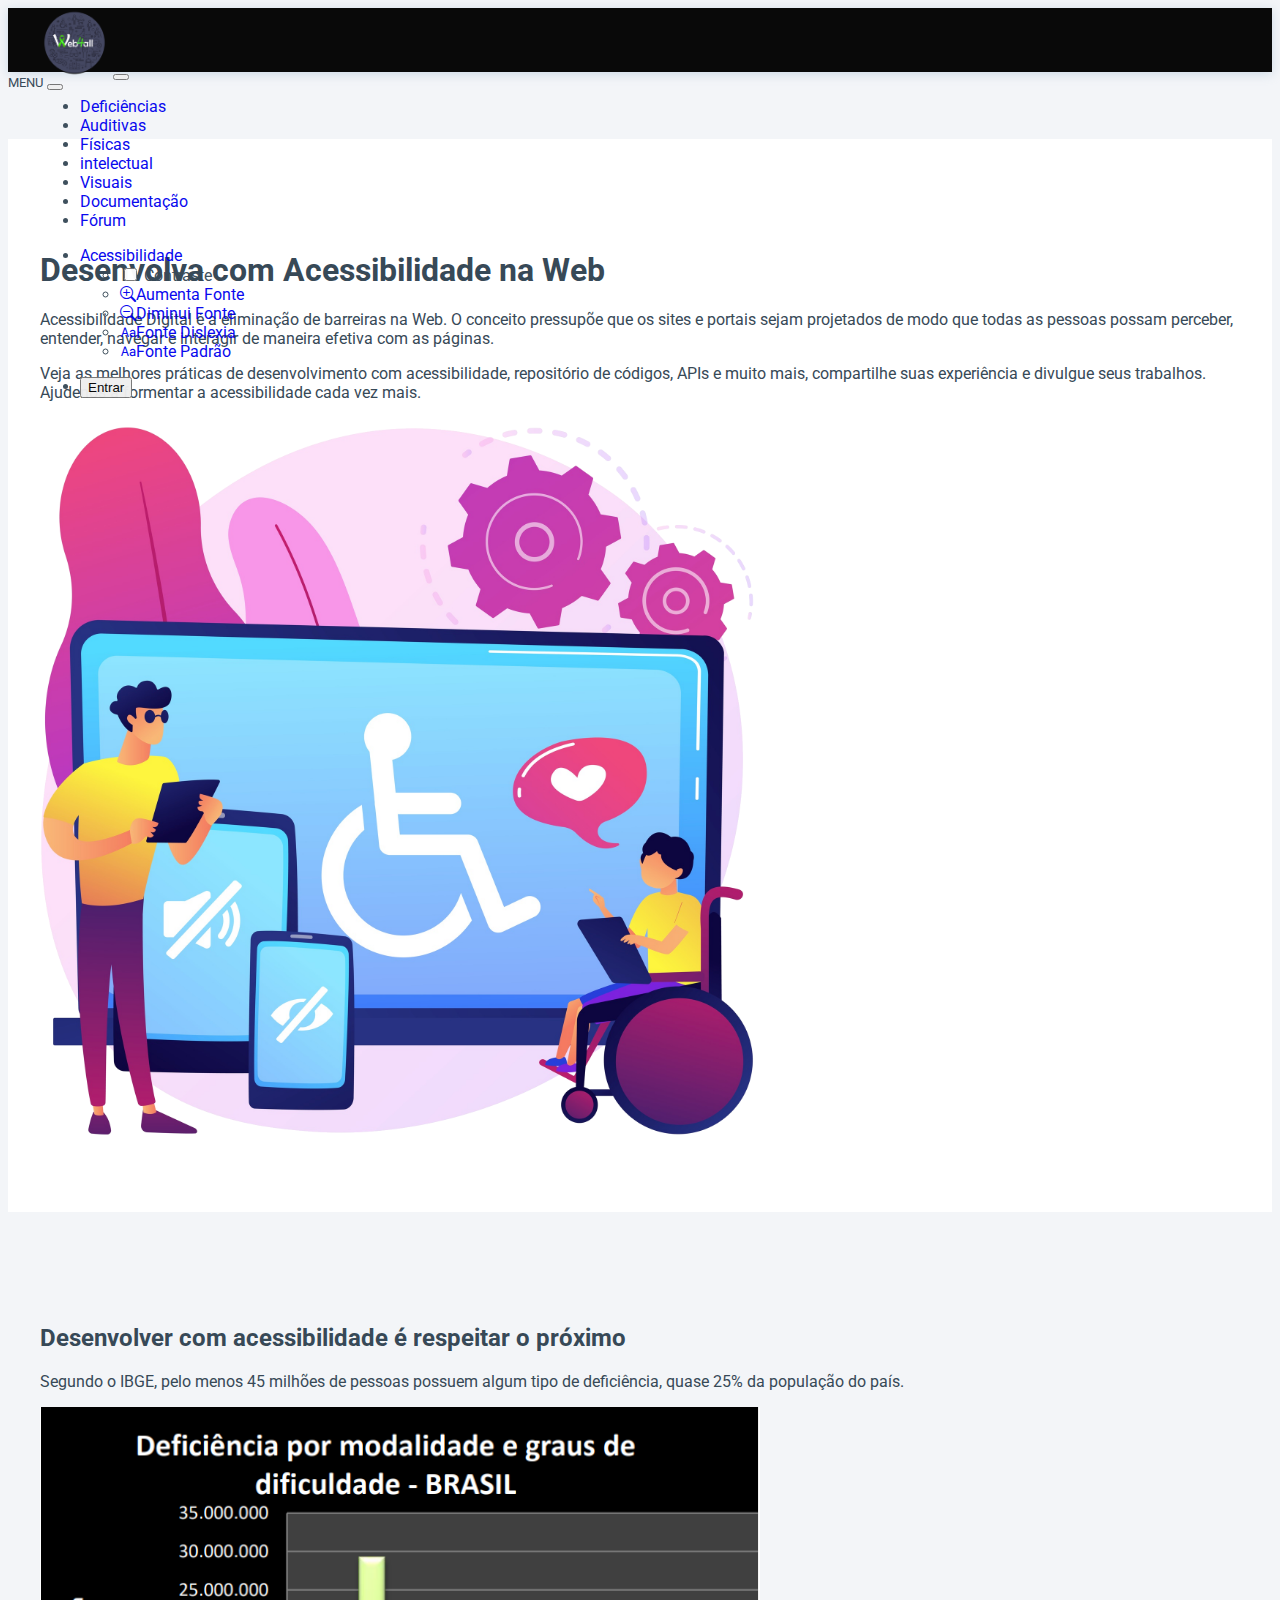
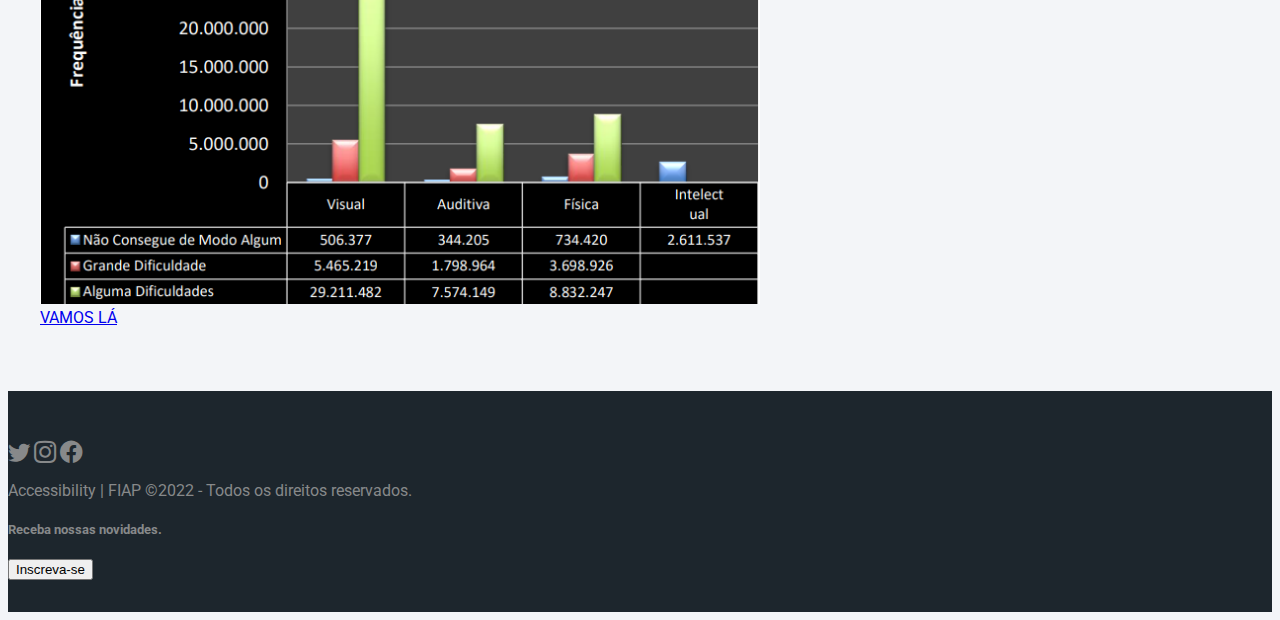
<file: index.html>
<!DOCTYPE html>
<html lang="pt-BR" class="h-100">

<head>
	<meta charset="UTF-8">
	<meta http-equiv="X-UA-Compatible" content="IE=edge">
	<meta name="viewport" content="width=device-width, initial-scale=1">
	<link rel="icon" href="">
	<title>Accessibility</title>

	<!------ Css ------>
	<link rel="stylesheet" type="text/css"
		href="https://cdn.jsdelivr.net/npm/bootstrap@5.2.0-beta1/dist/css/bootstrap.min.css"
		integrity="sha384-0evHe/X+R7YkIZDRvuzKMRqM+OrBnVFBL6DOitfPri4tjfHxaWutUpFmBp4vmVor" crossorigin="anonymous">
	<link rel="stylesheet" type="text/css" href="css/style.css">

	<!----- Icons ----->
	<link rel="stylesheet" type="text/css"
		href="https://cdn.jsdelivr.net/npm/bootstrap-icons@1.9.1/font/bootstrap-icons.css">
	<link rel="stylesheet" type="text/css"
		href="https://cdnjs.cloudflare.com/ajax/libs/font-awesome/5.15.4/css/all.min.css">
</head>

<body>
	<header>
		<nav class="navbar navbar-expand-lg navbar-dark fixed-top">
			<a href="index.html" class="navbar-brand">
				<img src="images/web4allredondo.png" class="img-fluid img-logo"
					alt="Logo Web 4 All">
			</a>
			<button class="navbar-toggler" type="button" data-bs-toggle="collapse" data-bs-target="#nav-navbar"
				aria-expanded="false">
				<span class="navbar-toggler-icon"></span>
			</button>
			<div class="collapse navbar-collapse" id="nav-navbar">
				<ul class="navbar-nav me-auto">
					<li class="nav-item"><a class="nav-link" href="pages/deficiencias.html">Deficiências</a></li>
					<li class="nav-item"><a class="nav-link" href="pages/deficiencias_auditivas.html">Auditivas</a></li>
					<li class="nav-item"><a class="nav-link" href="pages/deficiencias_fisicas.html">Físicas</a></li>
					<li class="nav-item"><a class="nav-link" href="pages/deficiencias_intelectual.html">intelectual</a>
					</li>
					<li class="nav-item"><a class="nav-link" href="pages/deficiencias_visuais.html">Visuais</a></li>
					<li class="nav-item"><a class="nav-link" href="pages/documentacao.html">Documentação</a></li>
					<li class="nav-item"><a class="nav-link" href="pages/forum.html">Fórum</a></li>
				</ul>
				<ul class="navbar-nav ms-auto pe-3">
					<li class="nav-item dropdown">
						<a class="nav-link dropdown-toggle" href="#" role="button" data-bs-toggle="dropdown"
							aria-expanded="false">Acessibilidade</a>
						<ul class="dropdown-menu dropdown-menu-end">
							<li class="dropdown-item">
								<div class="form-check">
									<input class="form-check-input" type="checkbox" value="" id="chk">
									<label class="form-check-label" for="chk">Contraste</label>
								</div>
							</li>
							<li><a href="#" class="dropdown-item" onclick="aumenta()"><i
										class="bi bi-zoom-in text-end pe-1"></i>Aumenta Fonte</a></li>
							<li><a href="#" class="dropdown-item" onclick="diminui()"><i
										class="bi bi-zoom-out text-end pe-1"></i>Diminui Fonte</a></li>
							<li><a href="#" class="dropdown-item" onclick="dislexia()"><i
										class="bi bi-type pe-1"></i>Fonte Dislexia</a></li>
							<li><a href="#" class="dropdown-item" onclick="roboto()"><i
										class="bi bi-type pe-1"></i>Fonte Padrão</a></li>
						</ul>
					</li>
				</ul>
				<ul class="navbar-nav">
					<li class="nav-item">
						<button type="button" class="btn btn-outline-info btn-sm" data-bs-toggle="offcanvas"
							data-bs-target="#offcanvas-login">Entrar</button>
					</li>
				</ul>
			</div>
		</nav>

		<!----- Offcanvas ----->
		<div class="offcanvas offcanvas-end" id="offcanvas-login">
			<div class="offcanvas-header">
				<small>MENU</small>
				<button type="button" class="btn-close text-reset" data-bs-dismiss="offcanvas"
					aria-label="Close"></button>
			</div>
			<div class="offcanvas-body">

			</div>
		</div>
	</header>
	<main>
		<article class="article-card">
			<div class="container">
				<div class="row">
					<div class="col-md-5 accessibility-text mb-4">
						<h1>Desenvolva com Acessibilidade na Web</h1>
						<p>
							Acessibilidade Digital é a eliminação de barreiras na Web.
							O conceito pressupõe que os sites e portais sejam projetados de modo que todas as pessoas
							possam perceber,
							entender, navegar e interagir de maneira efetiva com as páginas.
						</p>
						<p>
							Veja as melhores práticas de desenvolvimento com acessibilidade, repositório de códigos,
							APIs e muito
							mais, compartilhe suas experiência e divulgue seus trabalhos. Ajudenos a formentar a
							acessibilidade cada
							vez mais.
						</p>
					</div>
					<div class="col-md-7 d-md-flex justify-content-md-end">
						<img src="images/accessibility_01.png" class="accessibility-img"
							alt="Gráfico com o número de deficientes no Brasil"
							title="Gráfico com o número de deficientes no Brasil">
					</div>
				</div>
			</div>
		</article>
		<article>
			<div class="container">
				<div class="row">
					<div class="col-md-5 accessibility-text mb-4">
						<h2>Desenvolver com acessibilidade é respeitar o próximo</h2>
						<p>
							Segundo o IBGE, pelo menos 45 milhões de pessoas possuem algum tipo de deficiência, quase
							25% da população do país.
						</p>
					</div>
					<div class="col-md-7 d-md-flex justify-content-md-end">
						<img src="images/numeroDeficientes.png" class=" accessibility-img"
							alt="Gráfico com o número de deficientes no Brasil"
							title="Gráfico com o número de deficientes no Brasil">
					</div>
					<div class="d-grid gap-2 d-md-flex justify-content-md-center">
						<a href="pages/deficiencias.html" class="btn btn-green btn-lg">VAMOS LÁ</a>
					</div>
				</div>
			</div>
		</article>
	</main>

	<!------- Footer ------->
	<footer>
		<div class="container">
			<div class="row">
				<div class="col-sm-12 col-md-9">
					<div class="text-primary">
						<i class="bi bi-twitter"></i>
						<i class="bi bi-instagram ms-3"></i>
						<i class="bi bi-facebook ms-3"></i>
					</div>
					<p>Accessibility | FIAP &copy;2022 - Todos os direitos reservados.</p>
				</div>
				<div class="col-sm-12 col-md-3">
					<h5>Receba nossas novidades.</h5>
					<button type="button" class="btn btn-outline-warning">Inscreva-se</button>
				</div>
			</div>
		</div>
	</footer>

	<!------ VLibras ------>
	<div vw class="enabled">
		<div vw-access-button class="active"></div>
		<div vw-plugin-wrapper>
			<div class="vw-plugin-top-wrapper"></div>
		</div>
	</div>

	<!----- JavaScript ----->
	<script type="text/javascript" src="https://code.jquery.com/jquery-3.5.1.js"></script>
	<script type="text/javascript"
		src="https://cdn.jsdelivr.net/npm/bootstrap@5.2.0-beta1/dist/js/bootstrap.bundle.min.js"
		integrity="sha384-pprn3073KE6tl6bjs2QrFaJGz5/SUsLqktiwsUTF55Jfv3qYSDhgCecCxMW52nD2" crossorigin="anonymous">
	</script>
	<script type="text/javascript" src="https://vlibras.gov.br/app/vlibras-plugin.js"></script>
	<script type="text/javascript">
		new window.VLibras.Widget('https://vlibras.gov.br/app');
	</script>
	<script type="text/javascript" src="js/accessibility-dark-mode.js"></script>
</body>

</html>
</file>
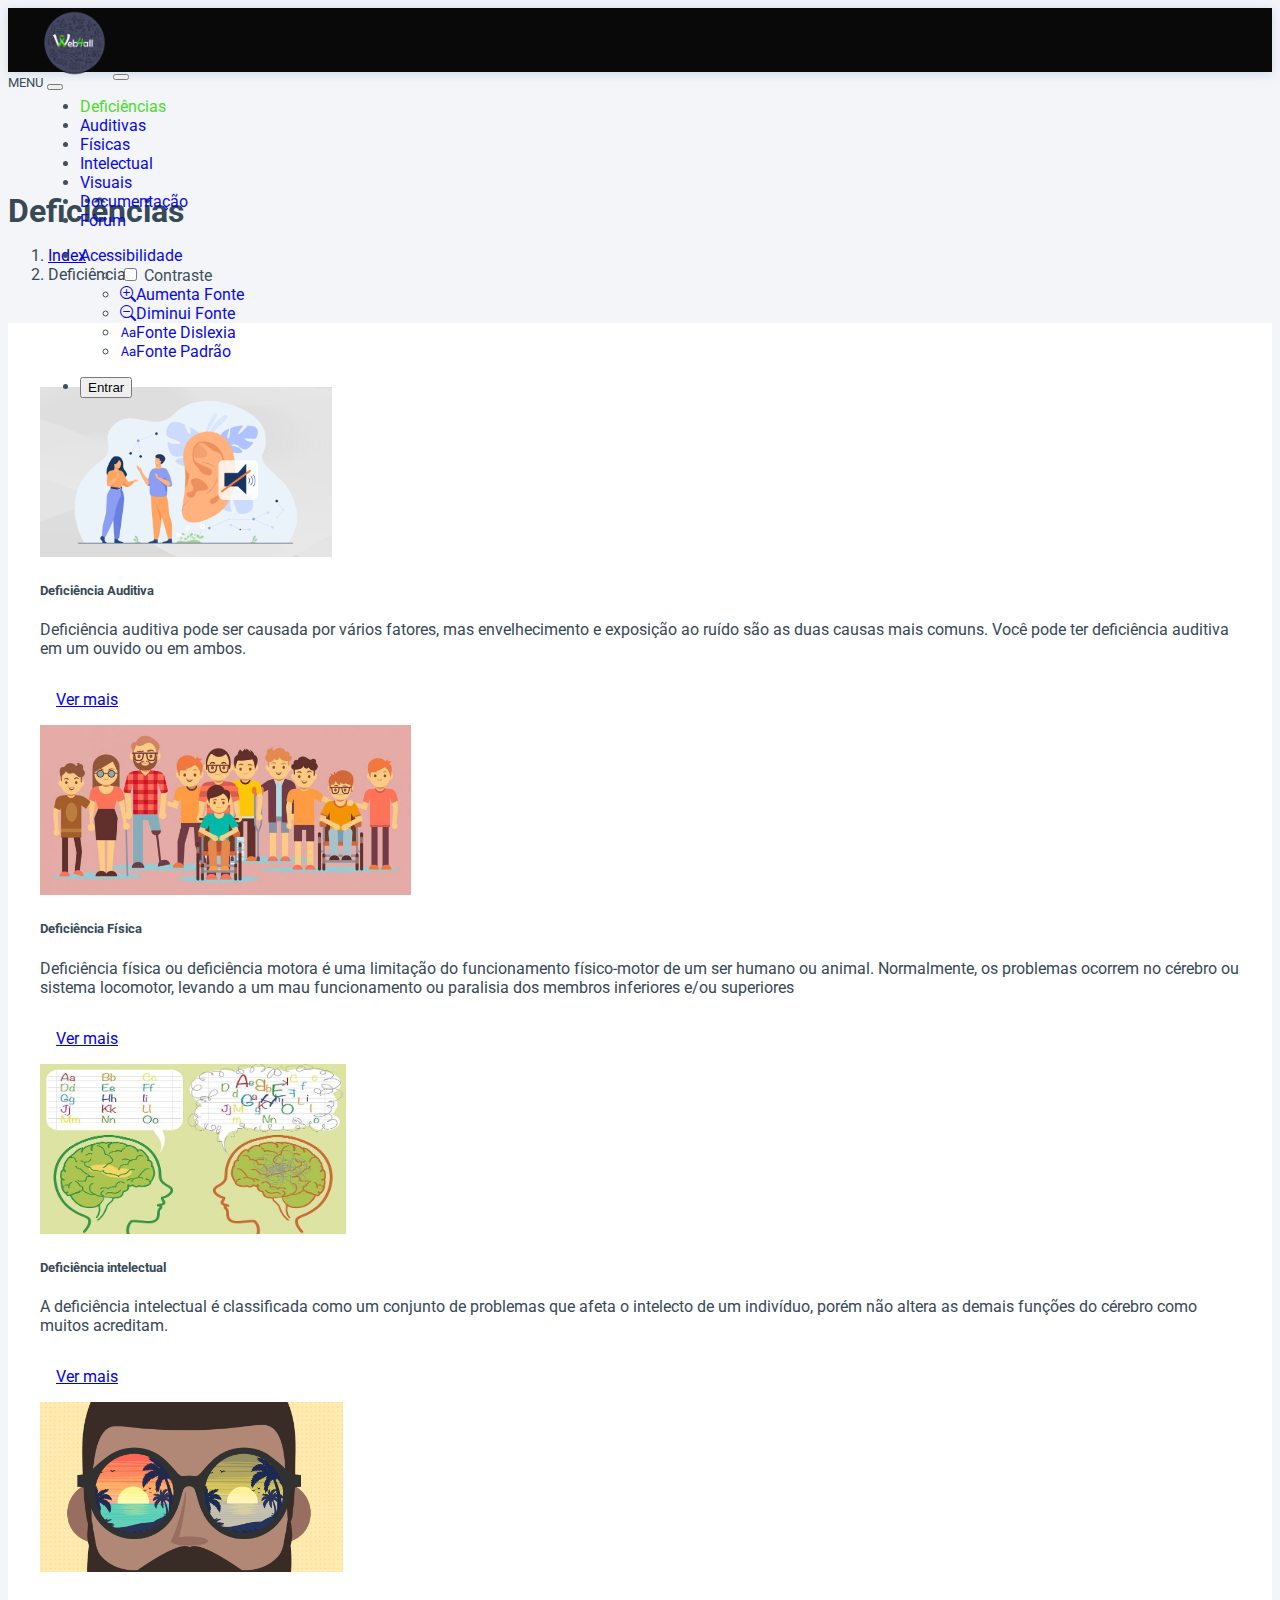
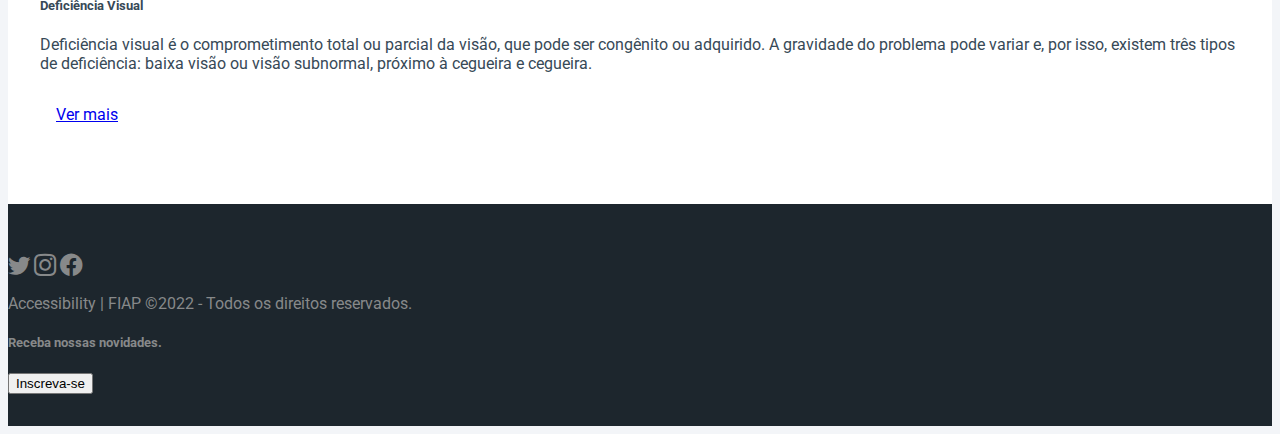
<file: pages/deficiencias.html>
<!DOCTYPE html>
<html lang="pt-BR" class="h-100">

<head>
	<meta charset="UTF-8">
	<meta http-equiv="X-UA-Compatible" content="IE=edge">
	<meta name="viewport" content="width=device-width, initial-scale=1">
	<link rel="icon" href="">
	<title>Accessibility | Home</title>

	<!------ Css ------>
	<link rel="stylesheet" type="text/css"
		href="https://cdn.jsdelivr.net/npm/bootstrap@5.2.0-beta1/dist/css/bootstrap.min.css"
		integrity="sha384-0evHe/X+R7YkIZDRvuzKMRqM+OrBnVFBL6DOitfPri4tjfHxaWutUpFmBp4vmVor" crossorigin="anonymous">
	<link rel="stylesheet" type="text/css" href="../css/style.css">

	<!----- Icons ----->
	<link rel="stylesheet" type="text/css"
		href="https://cdn.jsdelivr.net/npm/bootstrap-icons@1.9.1/font/bootstrap-icons.css">
	<link rel="stylesheet" type="text/css"
		href="https://cdnjs.cloudflare.com/ajax/libs/font-awesome/5.15.4/css/all.min.css">
</head>

<body>
	<header>
		<nav class="navbar navbar-expand-lg navbar-dark fixed-top">
			<a href="../index.html" class="navbar-brand">
				<img src="../images/web4allredondo.png" class="img-fluid img-logo" alt="Logo Web 4 All">
			</a>
			<button class="navbar-toggler" type="button" data-bs-toggle="collapse" data-bs-target="#nav-navbar"
				aria-expanded="false">
				<span class="navbar-toggler-icon"></span>
			</button>
			<div class="collapse navbar-collapse" id="nav-navbar">
				<ul class="navbar-nav me-auto">
					<li class="nav-item"><a class="nav-link active" href="deficiencias.html">Deficiências</a></li>
					<li class="nav-item"><a class="nav-link" href="deficiencias_auditivas.html">Auditivas</a></li>
					<li class="nav-item"><a class="nav-link" href="deficiencias_fisicas.html">Físicas</a></li>
					<li class="nav-item"><a class="nav-link" href="deficiencias_intelectual.html">Intelectual</a></li>
					<li class="nav-item"><a class="nav-link" href="deficiencias_visuais.html">Visuais</a></li>
					<li class="nav-item"><a class="nav-link" href="documentacao.html">Documentação</a></li>
					<li class="nav-item"><a class="nav-link" href="forum.html">Fórum</a></li>
				</ul>
				<ul class="navbar-nav ms-auto pe-3">
					<li class="nav-item dropdown">
						<a class="nav-link dropdown-toggle" href="#" role="button" data-bs-toggle="dropdown"
							aria-expanded="false">Acessibilidade</a>
						<ul class="dropdown-menu dropdown-menu-end">
							<li class="dropdown-item">
								<div class="form-check">
									<input class="form-check-input" type="checkbox" value="" id="chk">
									<label class="form-check-label" for="chk">Contraste</label>
								</div>
							</li>
							<li><a href="#" class="dropdown-item" onclick="aumenta()"><i
										class="bi bi-zoom-in text-end pe-1"></i>Aumenta Fonte</a></li>
							<li><a href="#" class="dropdown-item" onclick="diminui()"><i
										class="bi bi-zoom-out text-end pe-1"></i>Diminui Fonte</a></li>
							<li><a href="#" class="dropdown-item" onclick="dislexia()"><i
										class="bi bi-type pe-1"></i>Fonte Dislexia</a></li>
							<li><a href="#" class="dropdown-item" onclick="roboto()"><i
										class="bi bi-type pe-1"></i>Fonte Padrão</a></li>
						</ul>
					</li>
				</ul>
				<ul class="navbar-nav">
					<li class="nav-item">
						<button type="button" class="btn btn-outline-info btn-sm" data-bs-toggle="offcanvas"
							data-bs-target="#offcanvas-login">Entrar</button>
					</li>
				</ul>
			</div>
		</nav>

		<!----- Offcanvas ----->
		<div class="offcanvas offcanvas-end" id="offcanvas-login">
			<div class="offcanvas-header">
				<small>MENU</small>
				<button type="button" class="btn-close text-reset" data-bs-dismiss="offcanvas"
					aria-label="Close"></button>
			</div>
			<div class="offcanvas-body">

			</div>
		</div>
	</header>
	<main>
		<section>
			<div class="container">
				<div class="row">
					<div class="col-sm-12 col-md-6">
						<h1 class="fw-bold">Deficiências</h1>
					</div>
					<div class="col-sm-12 col-md-6 d-md-flex justify-content-md-end">
						<nav aria-label="breadcrumb">
							<ol class="breadcrumb">
								<li class="breadcrumb-item"><a href="../index.html">Index</a></li>
								<li class="breadcrumb-item active">Deficiências</li>
							</ol>
						</nav>
					</div>
				</div>
			</div>
		</section>

		<!------ Conteúdo ------>
		<article class="article-card">
			<div class="container">
				<div class="row row-cols-1 row-cols-sm-2 row-cols-md-2 row-cols-lg-4 g-4">
					<div class="col d-flex">
						<div class="card">
							<a href="deficiencias_auditivas.html"><img src="../images/deficiencia_auditiva.png"
									class="card-img-top"
									alt="Duas pessoas conversando utilizando sinais e um ouvido com um altofalante mutado"
									title="Duas pessoas conversando"></a>
							<div class="card-body pb-0">
								<h5 class="card-title text-center fw-bold">Deficiência Auditiva</h5>
								<p class="card-text">
									Deficiência auditiva pode ser causada por vários fatores, mas
									envelhecimento e exposição ao ruído são as duas causas
									mais comuns. Você pode ter deficiência auditiva em um ouvido ou em ambos.
								</p>
							</div>
							<div class="card-button d-md-flex justify-content-md-end">
								<a href="deficiencias_auditivas.html" class="btn btn-green">Ver mais</a>
							</div>
						</div>
					</div>
					<div class="col d-flex">
						<div class="card">
							<a href="deficiencias_fisicas.html">
								<img src="../images/deficiencia_fisica.png" class="card-img-top"
									alt="Grupo de Pessoas com deficiência física"
									title="Grupo de pessoas com deficiência física">
							</a>
							<div class="card-body pb-0">
								<h5 class="card-title text-center fw-bold">Deficiência Física</h5>
								<p class="card-text">
									Deficiência física ou deficiência motora é uma limitação do
									funcionamento físico-motor de um ser humano ou animal.
									Normalmente, os problemas ocorrem no cérebro ou sistema locomotor, levando a um mau
									funcionamento ou paralisia dos
									membros inferiores e/ou superiores
								</p>
							</div>
							<div class="card-button d-md-flex justify-content-md-end">
								<a href="deficiencias_fisicas.html" class="btn btn-green">Ver mais</a>
							</div>
						</div>
					</div>
					<div class="col d-flex">
						<div class="card">
							<a href="deficiencias_intelectual.html">
								<img src="../images/deficiencia_mental.png" class="card-img-top"
									alt="Duas cabeças com destque para o cérebro uma sendo alfabetizada e outra com o alfabeto bagunçado."
									title="Duas cabeças pensando!">
							</a>
							<div class="card-body pb-0">
								<h5 class="card-title text-center fw-bold">Deficiência intelectual</h5>
								<p class="card-text">
									A deficiência intelectual é classificada como um conjunto de problemas
									que afeta o intelecto de um indivíduo, porém não
									altera as demais funções do cérebro como muitos acreditam.
								</p>
							</div>
							<div class="card-button d-md-flex justify-content-md-end">
								<a href="deficiencias_intelectual.html" class="btn btn-green">Ver mais</a>
							</div>
						</div>
					</div>
					<div class="col d-flex">
						<div class="card">
							<a href="deficiencias_visuais.html">
								<img src="../images/deficiencia_visual.png" class="card-img-top"
									alt="Uma pessoa com um oculos de sol." title="Uma pessoa com oculos de sol">
							</a>
							<div class="card-body pb-0">
								<h5 class="card-title text-center fw-bold">Deficiência Visual</h5>
								<p class="card-text">
									Deficiência visual é o comprometimento total ou parcial da visão,
									que pode ser congênito ou adquirido. A gravidade do
									problema pode variar e, por isso, existem três tipos de deficiência: baixa visão ou
									visão subnormal, próximo à cegueira
									e cegueira.
								</p>
							</div>
							<div class="card-button d-md-flex justify-content-md-end">
								<a href="deficiencias_visuais.html" class="btn btn-green">Ver mais</a>
							</div>
						</div>
					</div>
				</div>
			</div>
		</article>
	</main>

	<!------- Footer ------->
	<footer>
		<div class="container">
			<div class="row">
				<div class="col-sm-12 col-md-9">
					<div class="text-primary">
						<i class="bi bi-twitter"></i>
						<i class="bi bi-instagram ms-3"></i>
						<i class="bi bi-facebook ms-3"></i>
					</div>
					<p>Accessibility | FIAP &copy;2022 - Todos os direitos reservados.</p>
				</div>
				<div class="col-sm-12 col-md-3">
					<h5>Receba nossas novidades.</h5>
					<button type="button" class="btn btn-outline-warning">Inscreva-se</button>
				</div>
			</div>
		</div>
	</footer>

	<!------ VLibras ------>
	<div vw class="enabled">
		<div vw-access-button class="active"></div>
		<div vw-plugin-wrapper>
			<div class="vw-plugin-top-wrapper"></div>
		</div>
	</div>

	<!----- JavaScript ----->
	<script type="text/javascript" src="https://code.jquery.com/jquery-3.5.1.js"></script>
	<script type="text/javascript"
		src="https://cdn.jsdelivr.net/npm/bootstrap@5.2.0-beta1/dist/js/bootstrap.bundle.min.js"
		integrity="sha384-pprn3073KE6tl6bjs2QrFaJGz5/SUsLqktiwsUTF55Jfv3qYSDhgCecCxMW52nD2" crossorigin="anonymous">
		</script>
	<script type="text/javascript" src="https://vlibras.gov.br/app/vlibras-plugin.js"></script>
	<script type="text/javascript">
		new window.VLibras.Widget('https://vlibras.gov.br/app');
	</script>
	<script type="text/javascript" src="../js/accessibility-dark-mode.js"></script>
</body>

</html>
</file>
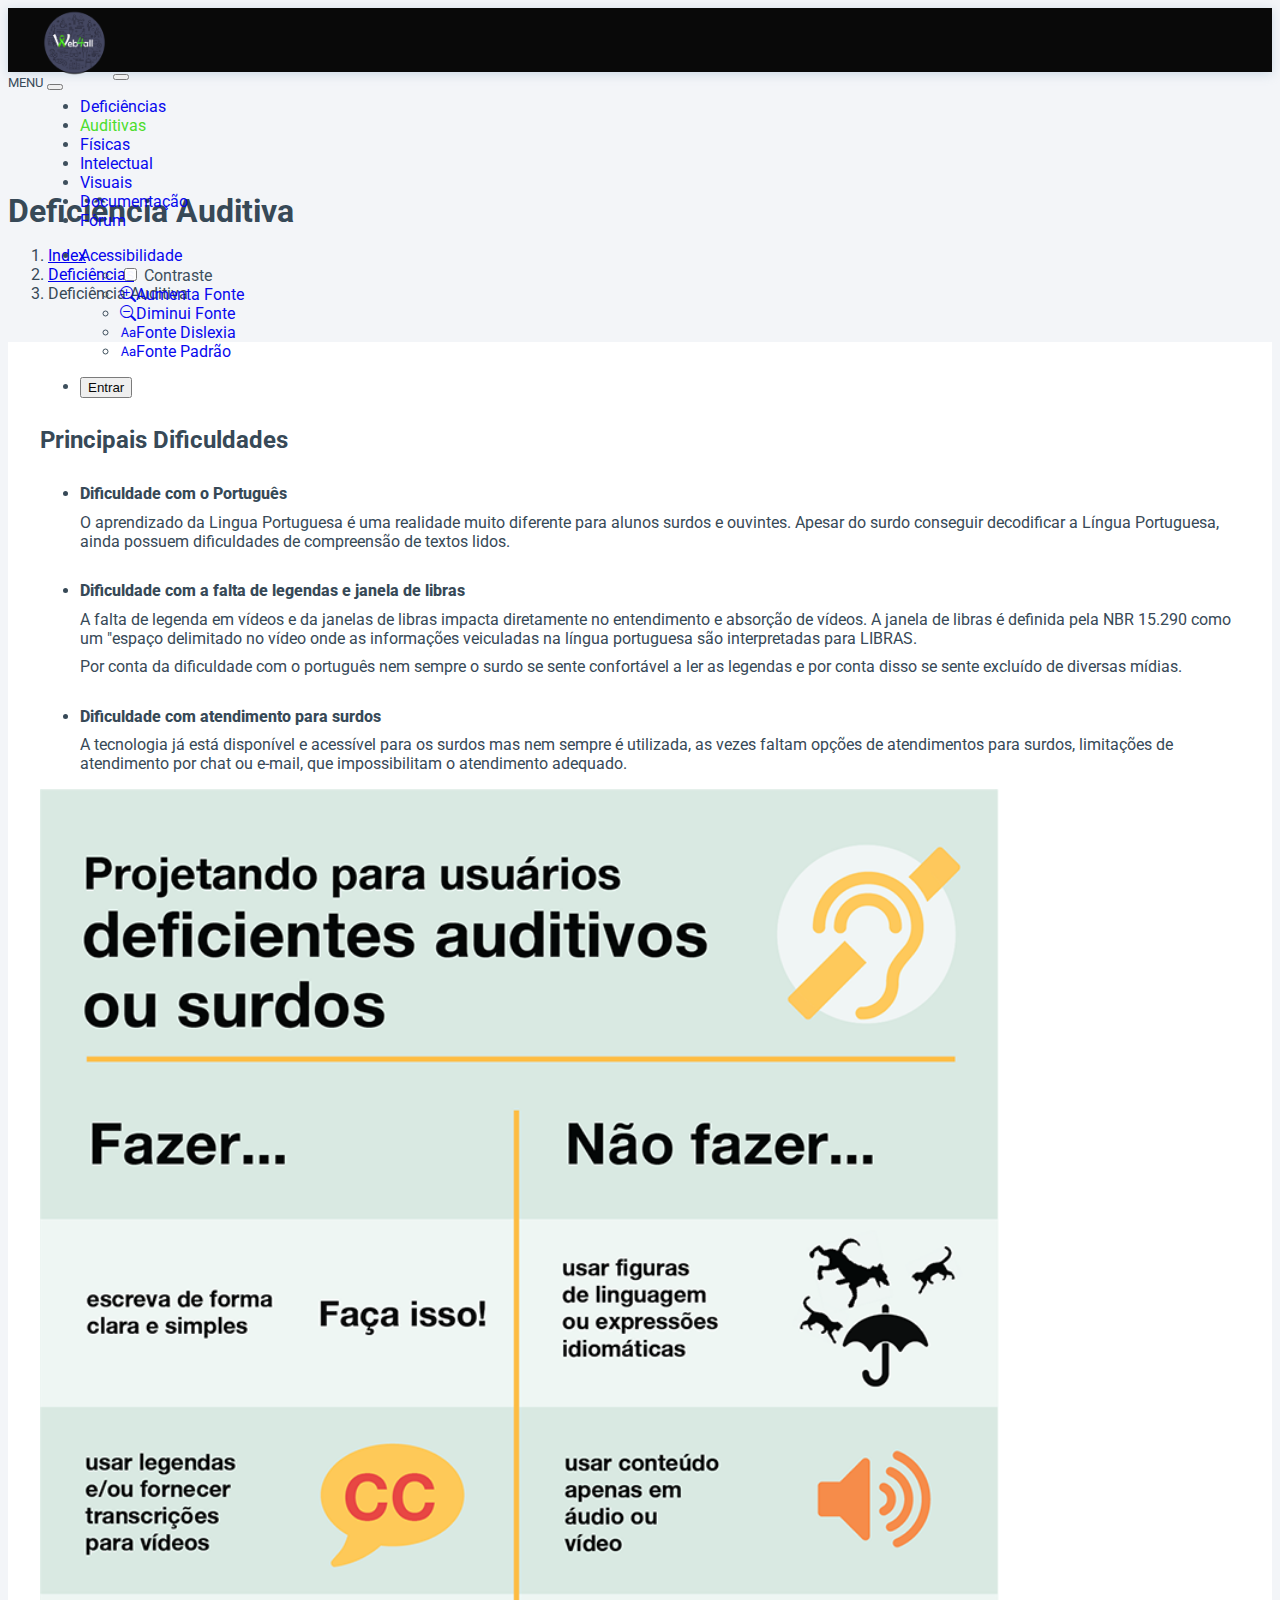
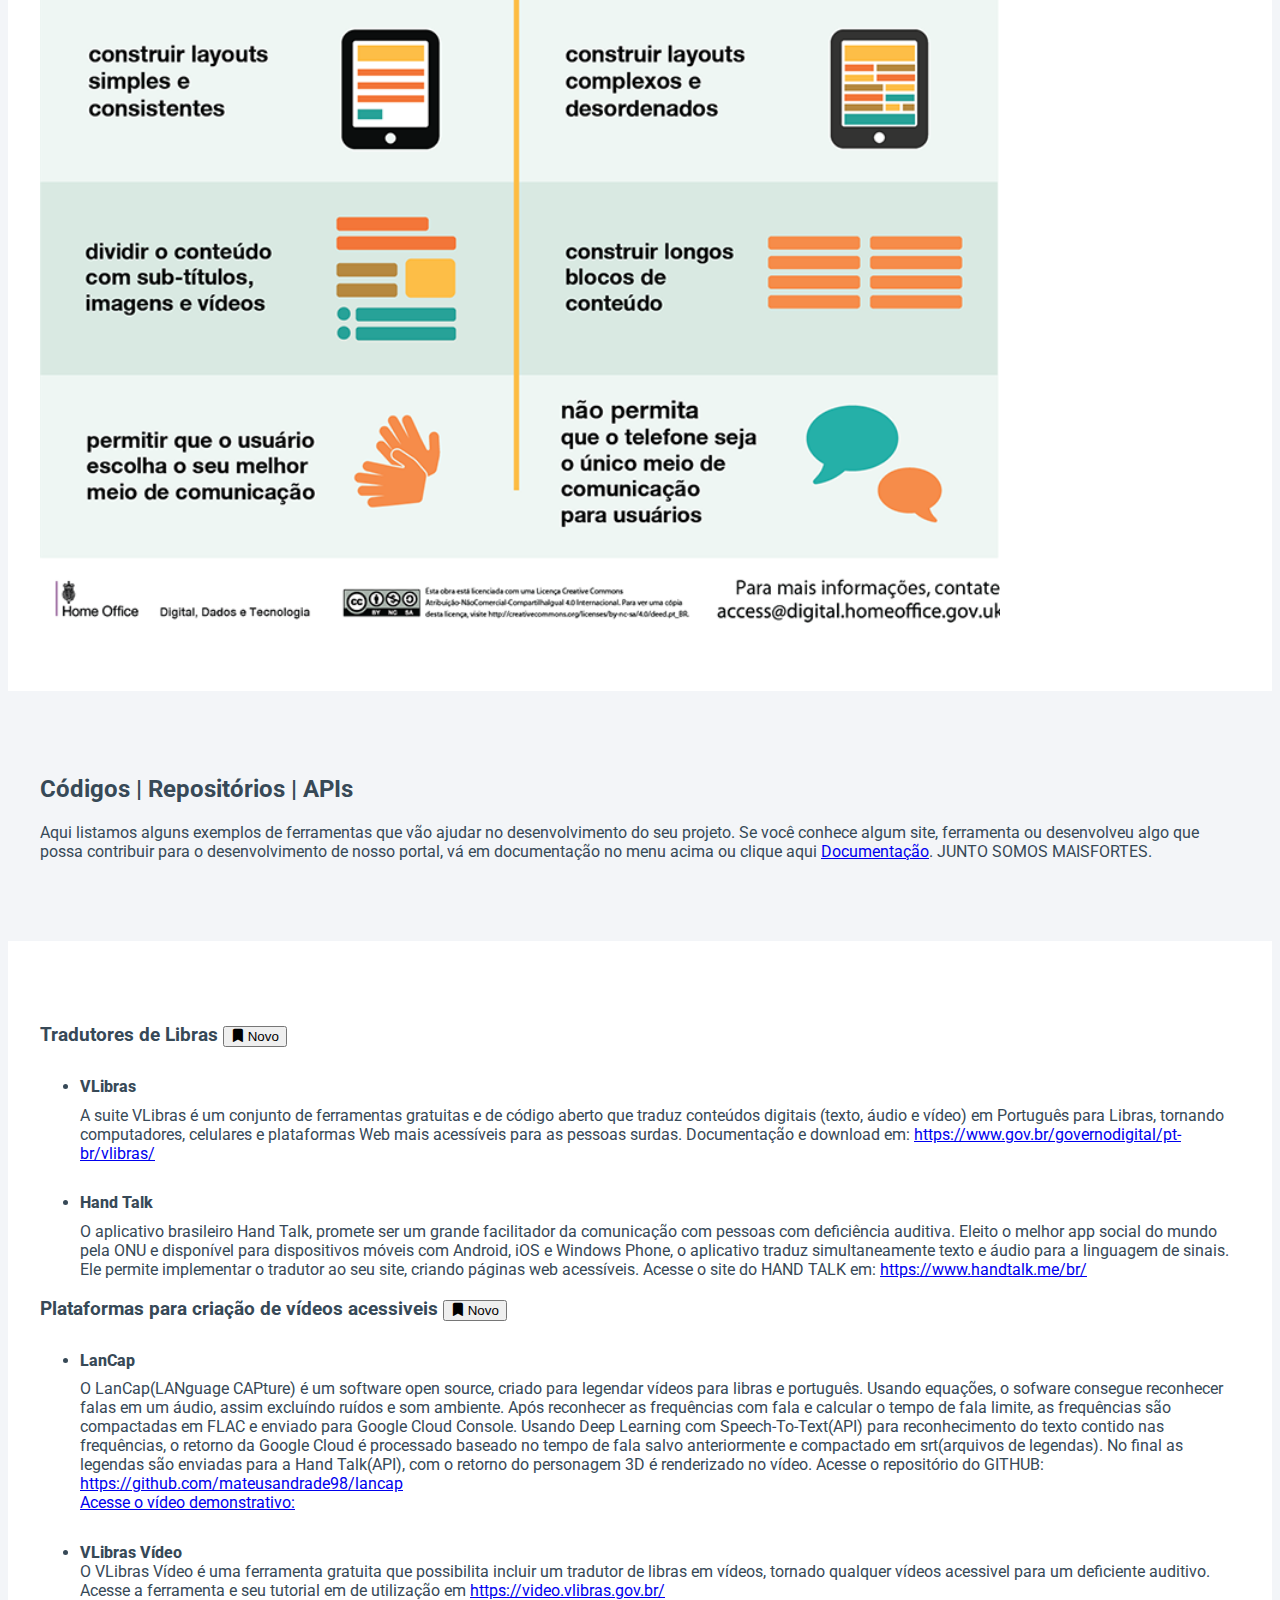
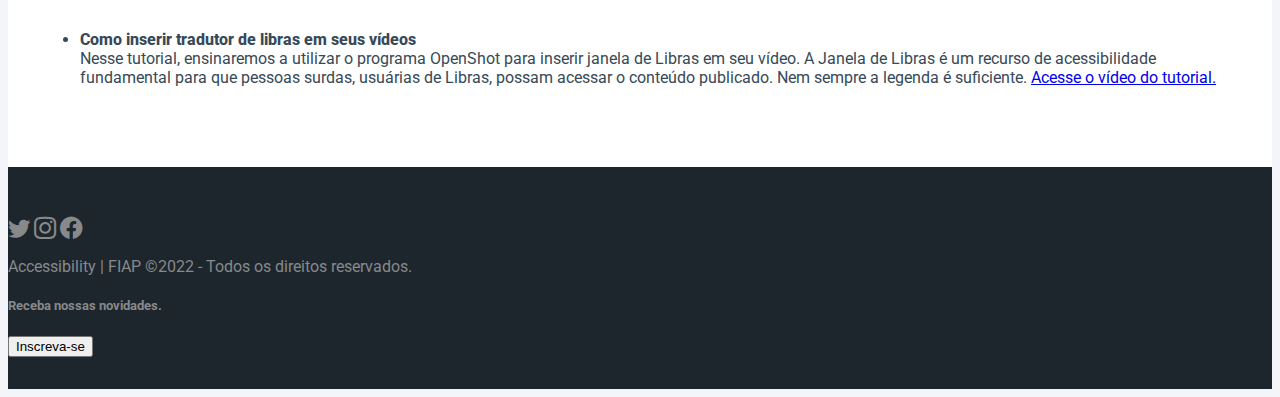
<file: pages/deficiencias_auditivas.html>
<!DOCTYPE html>
<html lang="pt-BR" class="h-100">

<head>
	<meta charset="UTF-8">
	<meta http-equiv="X-UA-Compatible" content="IE=edge">
	<meta name="viewport" content="width=device-width, initial-scale=1">
	<link rel="icon" href="">
	<title>Accessibility | Auditiva</title>

	<!------ Css ------>
	<link rel="stylesheet" type="text/css"
		href="https://cdn.jsdelivr.net/npm/bootstrap@5.2.0-beta1/dist/css/bootstrap.min.css"
		integrity="sha384-0evHe/X+R7YkIZDRvuzKMRqM+OrBnVFBL6DOitfPri4tjfHxaWutUpFmBp4vmVor" crossorigin="anonymous">
	<link rel="stylesheet" type="text/css" href="../css/style.css">

	<!----- Icons ----->
	<link rel="stylesheet" type="text/css"
		href="https://cdn.jsdelivr.net/npm/bootstrap-icons@1.9.1/font/bootstrap-icons.css">
	<link rel="stylesheet" type="text/css"
		href="https://cdnjs.cloudflare.com/ajax/libs/font-awesome/5.15.4/css/all.min.css">
</head>

<body>
	<header>
		<nav class="navbar navbar-expand-lg navbar-dark fixed-top">
			<a href="../index.html" class="navbar-brand">
				<img src="../images/web4allredondo.png" class="img-fluid img-logo" alt="Logo Web 4 All">
			</a>
			<button class="navbar-toggler" type="button" data-bs-toggle="collapse" data-bs-target="#nav-navbar"
				aria-expanded="false">
				<span class="navbar-toggler-icon"></span>
			</button>
			<div class="collapse navbar-collapse" id="nav-navbar">
				<ul class="navbar-nav me-auto">
					<li class="nav-item"><a class="nav-link" href="deficiencias.html">Deficiências</a></li>
					<li class="nav-item"><a class="nav-link active" href="deficiencias_auditivas.html">Auditivas</a>
					</li>
					<li class="nav-item"><a class="nav-link" href="deficiencias_fisicas.html">Físicas</a></li>
					<li class="nav-item"><a class="nav-link" href="deficiencias_intelectual.html">Intelectual</a></li>
					<li class="nav-item"><a class="nav-link" href="deficiencias_visuais.html">Visuais</a></li>
					<li class="nav-item"><a class="nav-link" href="documentacao.html">Documentação</a></li>
					<li class="nav-item"><a class="nav-link" href="forum.html">Fórum</a></li>
				</ul>
				<ul class="navbar-nav ms-auto pe-3">
					<li class="nav-item dropdown">
						<a class="nav-link dropdown-toggle" href="#" role="button" data-bs-toggle="dropdown"
							aria-expanded="false">Acessibilidade</a>
						<ul class="dropdown-menu dropdown-menu-end">
							<li class="dropdown-item">
								<div class="form-check">
									<input class="form-check-input" type="checkbox" value="" id="chk">
									<label class="form-check-label" for="chk">Contraste</label>
								</div>
							</li>
							<li><a href="#" class="dropdown-item" onclick="aumenta()"><i
										class="bi bi-zoom-in text-end pe-1"></i>Aumenta Fonte</a></li>
							<li><a href="#" class="dropdown-item" onclick="diminui()"><i
										class="bi bi-zoom-out text-end pe-1"></i>Diminui Fonte</a></li>
							<li><a href="#" class="dropdown-item" onclick="dislexia()"><i
										class="bi bi-type pe-1"></i>Fonte Dislexia</a></li>
							<li><a href="#" class="dropdown-item" onclick="roboto()"><i
										class="bi bi-type pe-1"></i>Fonte Padrão</a></li>
						</ul>
					</li>
				</ul>
				<ul class="navbar-nav">
					<li class="nav-item">
						<button type="button" class="btn btn-outline-info btn-sm" data-bs-toggle="offcanvas"
							data-bs-target="#offcanvas-login">Entrar</button>
					</li>
				</ul>
			</div>
		</nav>

		<!----- Offcanvas ----->
		<div class="offcanvas offcanvas-end" id="offcanvas-login">
			<div class="offcanvas-header">
				<small>MENU</small>
				<button type="button" class="btn-close text-reset" data-bs-dismiss="offcanvas"
					aria-label="Close"></button>
			</div>
			<div class="offcanvas-body">

			</div>
		</div>
	</header>

	<!----- Conteúdo ----->
	<main>
		<section>
			<div class="container">
				<div class="row">
					<div class="col-sm-12 col-md-6">
						<h1 class="fw-bold">Deficiência Auditiva</h1>
					</div>
					<div class="col-sm-12 col-md-6 d-md-flex justify-content-md-end">
						<nav aria-label="breadcrumb">
							<ol class="breadcrumb">
								<li class="breadcrumb-item"><a href="../index.html">Index</a></li>
								<li class="breadcrumb-item"><a href="deficiencias.html">Deficiências</a></li>
								<li class="breadcrumb-item active">Deficiência Auditiva</li>
							</ol>
						</nav>
					</div>
				</div>
			</div>
		</section>

		<!------ Conteúdo ------>
		<article class="article-card">
			<div class="container">
				<div class="row row-cols-1 row-cols-sm-1 row-cols-md-2 row-cols-lg-2 g-4">
					<div class="col">
						<h2 class="mb-4">Principais Dificuldades</h2>
						<ul>
							<li class="lista_title">Dificuldade com o Português</li>
							<li class="lista_none">
								O aprendizado da Lingua Portuguesa é uma realidade muito diferente
								para alunos surdos e
								ouvintes. Apesar do surdo conseguir decodificar a Língua Portuguesa, ainda possuem
								dificuldades de compreensão de textos lidos.</li>
							<li class="lista_title">Dificuldade com a falta de legendas e janela de libras</li>
							<li class="lista_none">
								A falta de legenda em vídeos e da janelas de libras impacta
								diretamente no entendimento
								e absorção de vídeos. A janela de libras é definida pela NBR 15.290 como um "espaço
								delimitado no vídeo onde as informações veiculadas na língua portuguesa são
								interpretadas para LIBRAS.
							</li>
							<li class="lista_none">
								Por conta da dificuldade com o português nem sempre o surdo se sente confortável a ler
								as legendas e por conta disso se sente excluído de diversas mídias.
							</li>
							<li class="lista_title">Dificuldade com atendimento para surdos</li>
							<li class="lista_none">
								A tecnologia já está disponível e acessível para os surdos mas nem sempre é utilizada,
								as vezes faltam opções de atendimentos para surdos, limitações de atendimento por chat
								ou e-mail, que impossibilitam o atendimento adequado.
							</li>
						</ul>
					</div>
					<div class="col d-md-flex justify-content-md-center">
						<img src="../images/card_deficiencia_auditiva.png" class="accessibility-img-dicas"
							alt="Orientações de como desenvolver para quem têm algum tipo de deficiência auditiva."
							title="Orientações para desenvolvimento pensando em quem deficiência auditiva">
					</div>
				</div>
			</div>
		</article>
		<article>
			<div class="container">
				<h2 class="text-center">Códigos | Repositórios | APIs</h2>
				<p>
					Aqui listamos alguns exemplos de ferramentas que vão ajudar no desenvolvimento do seu projeto.
					Se você conhece algum site, ferramenta ou desenvolveu algo que possa contribuir para o
					desenvolvimento de nosso portal, vá em documentação no menu acima ou clique aqui <a
						href="documentacao.html">Documentação</a>.
					JUNTO SOMOS MAISFORTES.
				</p>
			</div>
		</article>

		<!------ Exemplos ------>
		<article class="article-card">
			<div class="container">
				<h3>Tradutores de Libras <button type="button" class="btn btn-green"><i class="bi bi-bookmark-fill"></i>
						Novo</button></h3>
				<ul>
					<li class="lista_title">VLibras</li>
					<li class="lista_none">
						A suite VLibras é um conjunto de ferramentas gratuitas e de código aberto que traduz
						conteúdos digitais (texto, áudio e
						vídeo) em Português para Libras, tornando computadores, celulares e plataformas Web mais
						acessíveis para as pessoas
						surdas.
						Documentação e download em: <a
							href="https://www.gov.br/governodigital/pt-br/vlibras/">https://www.gov.br/governodigital/pt-br/vlibras/</a><br>
					</li>
					<li class="lista_title">Hand Talk</li>
					<li class="lista_none">
						O aplicativo brasileiro Hand Talk, promete ser um grande facilitador da comunicação com
						pessoas com deficiência
						auditiva. Eleito o melhor app social do mundo pela ONU e disponível para dispositivos
						móveis com Android, iOS e Windows
						Phone, o aplicativo traduz simultaneamente texto e áudio para a linguagem de sinais. Ele
						permite implementar o tradutor ao seu site, criando páginas web acessíveis. Acesse o site
						do HAND TALK em: <a href="https://www.handtalk.me/br/">https://www.handtalk.me/br/</a><br>
					</li>
				</ul>
				<h3>Plataformas para criação de vídeos acessiveis <button type="button" class="btn btn-green"><i
							class="bi bi-bookmark-fill"></i>
						Novo</button></h3>
				<ul>
					<li class="lista_title">LanCap</li>
					<li class="lista_none">
						O LanCap(LANguage CAPture) é um software open source, criado para legendar vídeos para libras e
						português. Usando
						equações, o sofware consegue reconhecer falas em um áudio, assim excluíndo ruídos e som
						ambiente. Após reconhecer as
						frequências com fala e calcular o tempo de fala limite, as frequências são compactadas em FLAC e
						enviado para Google
						Cloud Console. Usando Deep Learning com Speech-To-Text(API) para reconhecimento do texto contido
						nas frequências, o
						retorno da Google Cloud é processado baseado no tempo de fala salvo anteriormente e compactado
						em srt(arquivos de
						legendas). No final as legendas são enviadas para a Hand Talk(API), com o retorno do personagem
						3D é renderizado no
						vídeo.
						Acesse o repositório do GITHUB: <a href="https://github.com/mateusandrade98/lancap"
							target="_blank">https://github.com/mateusandrade98/lancap</a><br>
						<a href="https://www.youtube.com/watch?v=7qWeG6pOeDE" target="_blank">Acesse o vídeo
							demonstrativo:</a>
					</li>
					<li class="lista_title">VLibras Vídeo</li>
					O VLibras Vídeo é uma ferramenta gratuita que possibilita incluir um tradutor de libras em vídeos,
					tornado qualquer vídeos acessivel para um deficiente auditivo. Acesse a ferramenta e seu tutorial em
					de utilização em <a href="https://video.vlibras.gov.br/" target="_blank">
						https://video.vlibras.gov.br/</a>
					<li class="lista_title">Como inserir tradutor de libras em seus vídeos</li>
					Nesse tutorial, ensinaremos a utilizar o programa OpenShot para inserir janela de Libras em seu
					vídeo.
					A Janela de Libras é um recurso de acessibilidade fundamental para que pessoas surdas, usuárias de
					Libras, possam
					acessar o conteúdo publicado. Nem sempre a legenda é suficiente. <a
						href="https://www.youtube.com/watch?v=0daBuvCHAy8" target="_blank"> Acesse o vídeo do
						tutorial.</a>
				</ul>
			</div>
		</article>
	</main>

	<!------- Footer ------->
	<footer>
		<div class="container">
			<div class="row">
				<div class="col-sm-12 col-md-9">
					<div class="text-primary">
						<i class="bi bi-twitter"></i>
						<i class="bi bi-instagram ms-3"></i>
						<i class="bi bi-facebook ms-3"></i>
					</div>
					<p>Accessibility | FIAP &copy;2022 - Todos os direitos reservados.</p>
				</div>
				<div class="col-sm-12 col-md-3">
					<h5>Receba nossas novidades.</h5>
					<button type="button" class="btn btn-outline-warning">Inscreva-se</button>
				</div>
			</div>
		</div>
	</footer>

	<!------ VLibras ------>
	<div vw class="enabled">
		<div vw-access-button class="active"></div>
		<div vw-plugin-wrapper>
			<div class="vw-plugin-top-wrapper"></div>
		</div>
	</div>

	<!----- JavaScript ----->
	<script type="text/javascript" src="https://code.jquery.com/jquery-3.5.1.js"></script>
	<script type="text/javascript"
		src="https://cdn.jsdelivr.net/npm/bootstrap@5.2.0-beta1/dist/js/bootstrap.bundle.min.js"
		integrity="sha384-pprn3073KE6tl6bjs2QrFaJGz5/SUsLqktiwsUTF55Jfv3qYSDhgCecCxMW52nD2" crossorigin="anonymous">
		</script>
	<script type="text/javascript" src="https://vlibras.gov.br/app/vlibras-plugin.js"></script>
	<script type="text/javascript">
		new window.VLibras.Widget('https://vlibras.gov.br/app');
	</script>
	<script type="text/javascript" src="../js/accessibility-dark-mode.js"></script>
</body>

</html>
</file>
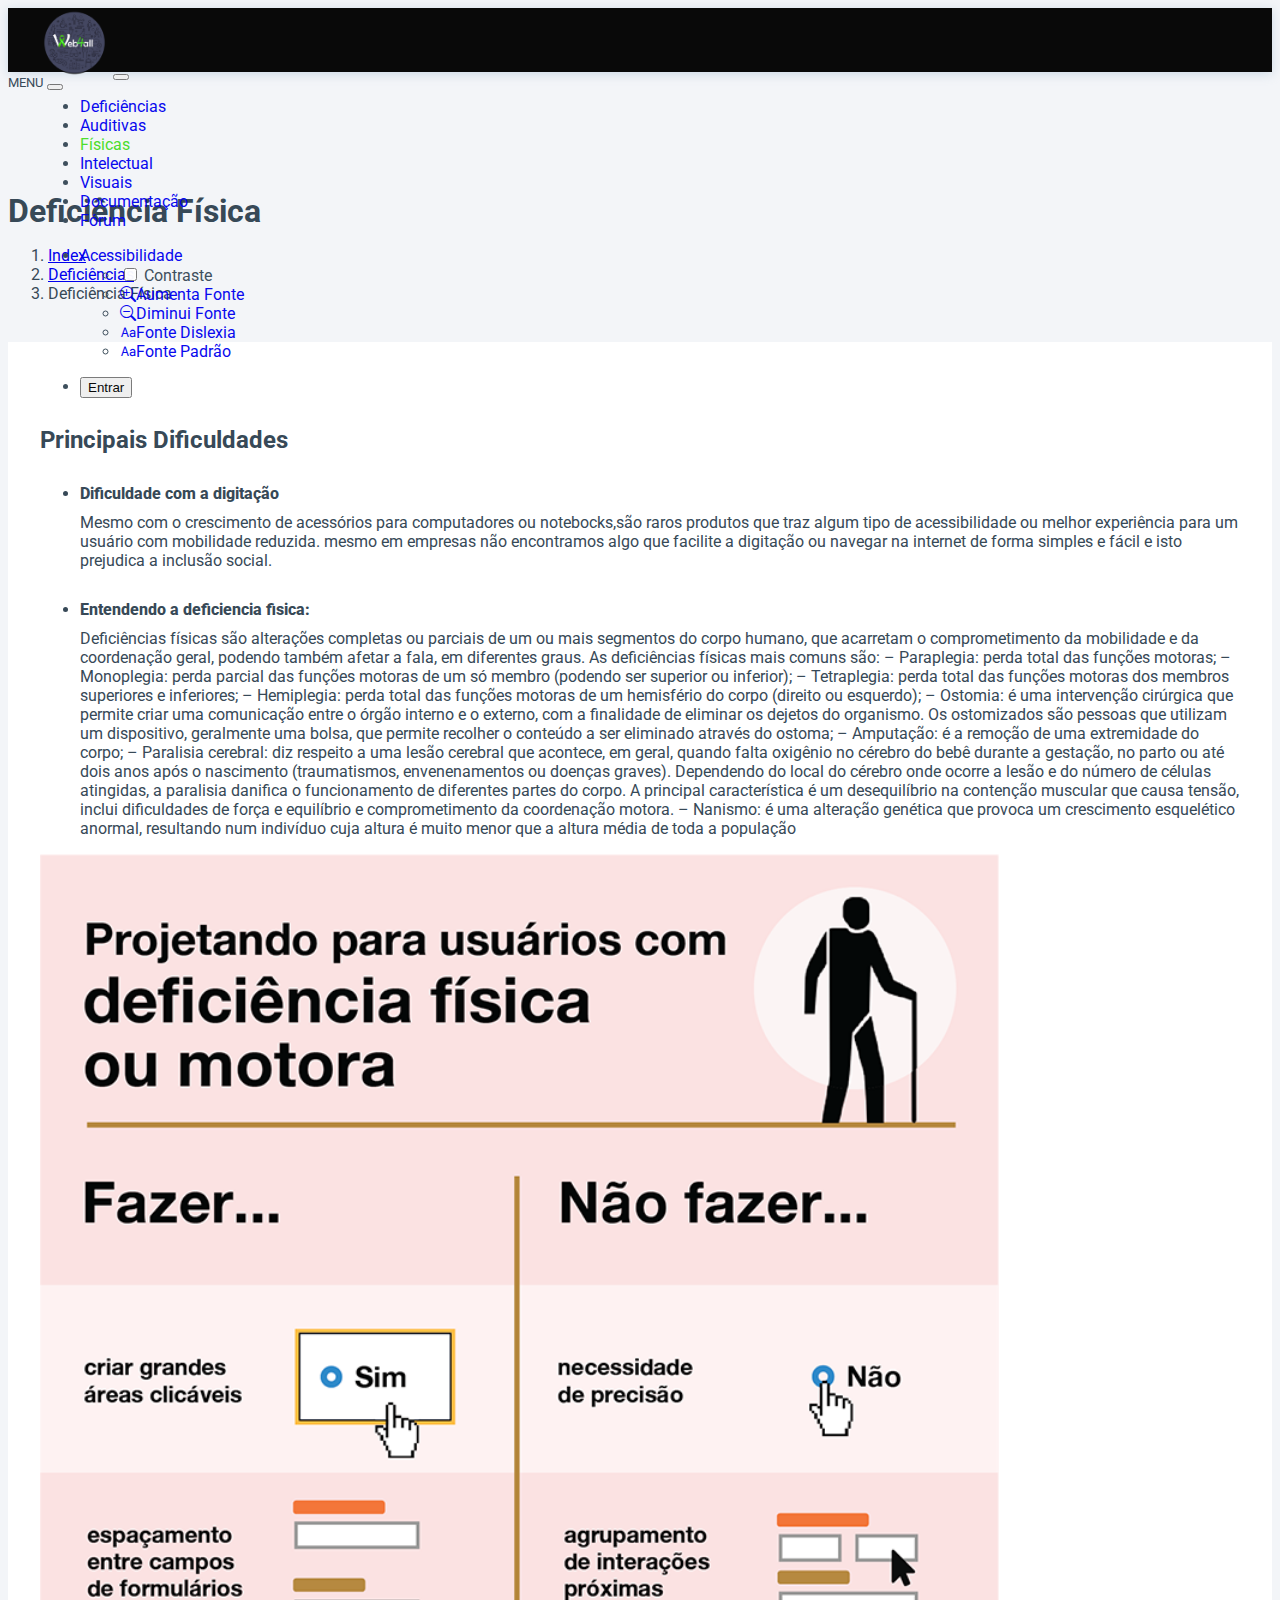
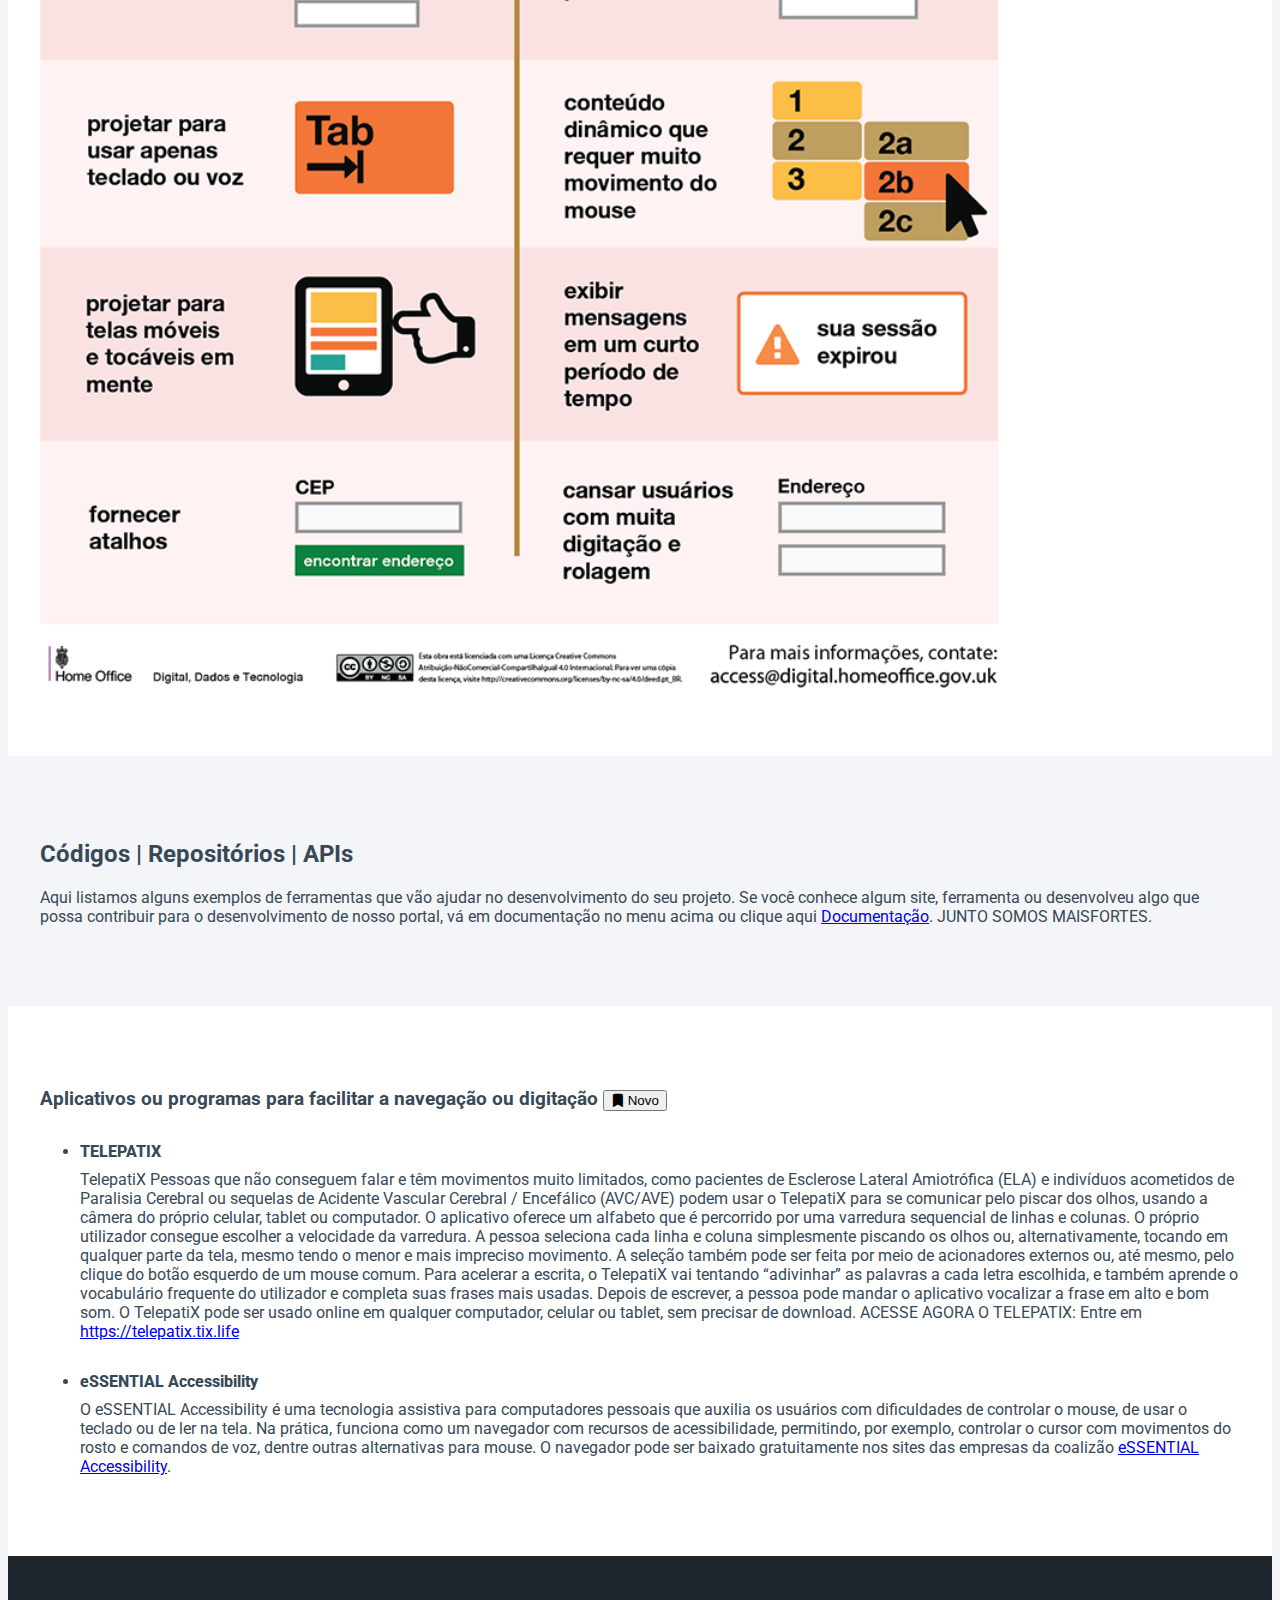
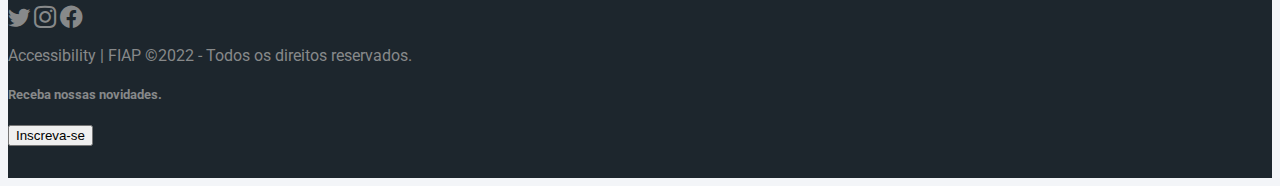
<file: pages/deficiencias_fisicas.html>
<!DOCTYPE html>
<html lang="pt-BR" class="h-100">

<head>
	<meta charset="UTF-8">
	<meta http-equiv="X-UA-Compatible" content="IE=edge">
	<meta name="viewport" content="width=device-width, initial-scale=1">
	<link rel="icon" href="">
	<title>Accessibility | Física</title>

	<!------ Css ------>
	<link rel="stylesheet" type="text/css"
		href="https://cdn.jsdelivr.net/npm/bootstrap@5.2.0-beta1/dist/css/bootstrap.min.css"
		integrity="sha384-0evHe/X+R7YkIZDRvuzKMRqM+OrBnVFBL6DOitfPri4tjfHxaWutUpFmBp4vmVor" crossorigin="anonymous">
	<link rel="stylesheet" type="text/css" href="../css/style.css">

	<!----- Icons ----->
	<link rel="stylesheet" type="text/css"
		href="https://cdn.jsdelivr.net/npm/bootstrap-icons@1.9.1/font/bootstrap-icons.css">
	<link rel="stylesheet" type="text/css"
		href="https://cdnjs.cloudflare.com/ajax/libs/font-awesome/5.15.4/css/all.min.css">
</head>

<body>
	<header>
		<nav class="navbar navbar-expand-lg navbar-dark fixed-top">
			<a href="../index.html" class="navbar-brand">
				<img src="../images/web4allredondo.png" class="img-fluid img-logo" alt="Logo Web 4 All">
			</a>
			<button class="navbar-toggler" type="button" data-bs-toggle="collapse" data-bs-target="#nav-navbar"
				aria-expanded="false">
				<span class="navbar-toggler-icon"></span>
			</button>
			<div class="collapse navbar-collapse" id="nav-navbar">
				<ul class="navbar-nav me-auto">
					<li class="nav-item"><a class="nav-link" href="deficiencias.html">Deficiências</a></li>
					<li class="nav-item"><a class="nav-link" href="deficiencias_auditivas.html">Auditivas</a></li>
					<li class="nav-item"><a class="nav-link active" href="deficiencias_fisicas.html">Físicas</a></li>
					<li class="nav-item"><a class="nav-link" href="deficiencias_intelectual.html">Intelectual</a></li>
					<li class="nav-item"><a class="nav-link" href="deficiencias_visuais.html">Visuais</a></li>
					<li class="nav-item"><a class="nav-link" href="documentacao.html">Documentação</a></li>
					<li class="nav-item"><a class="nav-link" href="forum.html">Fórum</a></li>
				</ul>
				<ul class="navbar-nav ms-auto pe-3">
					<li class="nav-item dropdown">
						<a class="nav-link dropdown-toggle" href="#" role="button" data-bs-toggle="dropdown"
							aria-expanded="false">Acessibilidade</a>
						<ul class="dropdown-menu dropdown-menu-end">
							<li class="dropdown-item">
								<div class="form-check">
									<input class="form-check-input" type="checkbox" value="" id="chk">
									<label class="form-check-label" for="chk">Contraste</label>
								</div>
							</li>
							<li><a href="#" class="dropdown-item" onclick="aumenta()"><i
										class="bi bi-zoom-in text-end pe-1"></i>Aumenta Fonte</a></li>
							<li><a href="#" class="dropdown-item" onclick="diminui()"><i
										class="bi bi-zoom-out text-end pe-1"></i>Diminui Fonte</a></li>
							<li><a href="#" class="dropdown-item" onclick="dislexia()"><i
										class="bi bi-type pe-1"></i>Fonte Dislexia</a></li>
							<li><a href="#" class="dropdown-item" onclick="roboto()"><i
										class="bi bi-type pe-1"></i>Fonte Padrão</a></li>
						</ul>
					</li>
				</ul>
				<ul class="navbar-nav">
					<li class="nav-item">
						<button type="button" class="btn btn-outline-info btn-sm" data-bs-toggle="offcanvas"
							data-bs-target="#offcanvas-login">Entrar</button>
					</li>
				</ul>
			</div>
		</nav>

		<!----- Offcanvas ----->
		<div class="offcanvas offcanvas-end" id="offcanvas-login">
			<div class="offcanvas-header">
				<small>MENU</small>
				<button type="button" class="btn-close text-reset" data-bs-dismiss="offcanvas"
					aria-label="Close"></button>
			</div>
			<div class="offcanvas-body">

			</div>
		</div>
	</header>

	<!----- Conteúdo ----->
	<main>
		<section>
			<div class="container">
				<div class="row">
					<div class="col-sm-12 col-md-6">
						<h1 class="fw-bold">Deficiência Física</h1>
					</div>
					<div class="col-sm-12 col-md-6 d-md-flex justify-content-md-end">
						<nav aria-label="breadcrumb">
							<ol class="breadcrumb">
								<li class="breadcrumb-item"><a href="../index.html">Index</a></li>
								<li class="breadcrumb-item"><a href="deficiencias.html">Deficiências</a></li>
								<li class="breadcrumb-item active">Deficiência Física</li>
							</ol>
						</nav>
					</div>
				</div>
			</div>
		</section>

		<!------ Conteúdo ------>
		<article class="article-card">
			<div class="container">
				<div class="row row-cols-1 row-cols-sm-1 row-cols-md-2 row-cols-lg-2 g-4">
					<div class="col">
						<h2 class="mb-4">Principais Dificuldades</h2>
						<ul>
							<li class="lista_title">Dificuldade com a digitação</li>
							<li class="lista_none">
								Mesmo com o crescimento de acessórios para computadores ou
								notebocks,são raros produtos que traz algum tipo de acessibilidade ou melhor experiência
								para um usuário com mobilidade reduzida. mesmo em empresas não encontramos algo que
								facilite a digitação ou navegar na internet de forma simples e fácil e isto prejudica a
								inclusão social.
							</li>
							<li class="lista_title">Entendendo a deficiencia fisica:</li>
							<li class="lista_none">
								Deficiências físicas são alterações completas ou parciais de um ou
								mais segmentos do corpo
								humano, que acarretam o comprometimento da mobilidade e da coordenação geral, podendo
								também afetar a fala,
								em diferentes graus.
								As deficiências físicas mais comuns são:
								– Paraplegia: perda total das funções motoras;
								– Monoplegia: perda parcial das funções motoras de um só membro (podendo ser superior ou
								inferior);
								– Tetraplegia: perda total das funções motoras dos membros superiores e inferiores;
								– Hemiplegia: perda total das funções motoras de um hemisfério do corpo (direito ou
								esquerdo);
								– Ostomia: é uma intervenção cirúrgica que permite criar uma comunicação entre o órgão
								interno e o externo,
								com a finalidade de eliminar os dejetos do organismo. Os ostomizados são pessoas que
								utilizam um dispositivo,
								geralmente uma bolsa, que permite recolher o conteúdo a ser eliminado através do ostoma;
								– Amputação: é a remoção de uma extremidade do corpo;
								– Paralisia cerebral: diz respeito a uma lesão cerebral que acontece, em geral, quando
								falta oxigênio no
								cérebro do bebê durante a gestação, no parto ou até dois anos após o nascimento
								(traumatismos, envenenamentos
								ou doenças graves). Dependendo do local do cérebro onde ocorre a lesão e do número de
								células atingidas, a
								paralisia danifica o funcionamento de diferentes partes do corpo. A principal
								característica é um
								desequilíbrio na contenção muscular que causa tensão, inclui dificuldades de força e
								equilíbrio e
								comprometimento da coordenação motora.
								– Nanismo: é uma alteração genética que provoca um crescimento esquelético anormal,
								resultando num indivíduo
								cuja altura é muito menor que a altura média de toda a população
							</li>
						</ul>
					</div>
					<div class="col d-md-flex justify-content-md-center">
						<img src="../images/card_deficiencia_fisica.png" class="accessibility-img-dicas"
							alt="Orientações de como desenvolver para quem têm algum tipo de deficiência física."
							title="Orientações para desenvolvimento pensando em quem deficiência física">
					</div>
				</div>
			</div>
		</article>
		<article>
			<div class="container">
				<h2 class="text-center">Códigos | Repositórios | APIs</h2>
				<p>
					Aqui listamos alguns exemplos de ferramentas que vão ajudar no desenvolvimento do seu projeto.
					Se você conhece algum site, ferramenta ou desenvolveu algo que possa contribuir para o
					desenvolvimento de nosso portal, vá em documentação no menu acima ou clique aqui <a
						href="documentacao.html">Documentação</a>.
					JUNTO SOMOS MAISFORTES.
				</p>
			</div>
		</article>

		<!------ Exemplos ------>
		<article class="article-card">
			<div class="container">
				<h3>Aplicativos ou programas para facilitar a navegação ou digitação <button type="button" class="btn btn-green"><i class="bi bi-bookmark-fill"></i>
					Novo</button></h3>
				<ul>
					<li class="lista_title">TELEPATIX</li>
					<li class="lista_none">
						TelepatiX
						Pessoas que não conseguem falar e têm movimentos muito limitados, como pacientes de
						Esclerose Lateral Amiotrófica
						(ELA) e indivíduos acometidos de Paralisia Cerebral ou sequelas de Acidente Vascular
						Cerebral / Encefálico
						(AVC/AVE) podem usar o TelepatiX para se comunicar pelo piscar dos olhos, usando a câmera do
						próprio celular,
						tablet ou computador. O aplicativo oferece um alfabeto que é percorrido por uma varredura
						sequencial de linhas e
						colunas. O próprio utilizador consegue escolher a velocidade da varredura.
						A pessoa seleciona cada linha e coluna simplesmente piscando os olhos ou, alternativamente,
						tocando em qualquer
						parte da tela, mesmo tendo o menor e mais impreciso movimento. A seleção também pode ser
						feita por meio de
						acionadores externos ou, até mesmo, pelo clique do botão esquerdo de um mouse comum.
						Para acelerar a escrita, o TelepatiX vai tentando “adivinhar” as palavras a cada letra
						escolhida, e também aprende
						o vocabulário frequente do utilizador e completa suas frases mais usadas. Depois de
						escrever, a pessoa pode mandar
						o aplicativo vocalizar a frase em alto e bom som.
						O TelepatiX pode ser usado online em qualquer computador, celular ou tablet, sem precisar de
						download.
						ACESSE AGORA O TELEPATIX: Entre em <a
							href="https://telepatix.tix.life">https://telepatix.tix.life</a>
					</li>
					<li class="lista_title">eSSENTIAL Accessibility</li>
					<li class="lista_none">
						O eSSENTIAL Accessibility é uma tecnologia assistiva para computadores pessoais que auxilia
						os usuários com
						dificuldades de controlar o mouse, de usar o teclado ou de ler na tela. Na prática, funciona
						como um navegador
						com recursos de acessibilidade, permitindo, por exemplo, controlar o cursor com movimentos
						do rosto e comandos de
						voz, dentre outras alternativas para mouse. O navegador pode ser baixado gratuitamente nos
						sites das empresas da
						coalizão <a href="https://www.essentialaccessibility.com/"> eSSENTIAL Accessibility</a>.
					</li>
				</ul>
			</div>
		</article>
	</main>

	<!------- Footer ------->
	<footer>
		<div class="container">
			<div class="row">
				<div class="col-sm-12 col-md-9">
					<div class="text-primary">
						<i class="bi bi-twitter"></i>
						<i class="bi bi-instagram ms-3"></i>
						<i class="bi bi-facebook ms-3"></i>
					</div>
					<p>Accessibility | FIAP &copy;2022 - Todos os direitos reservados.</p>
				</div>
				<div class="col-sm-12 col-md-3">
					<h5>Receba nossas novidades.</h5>
					<button type="button" class="btn btn-outline-warning">Inscreva-se</button>
				</div>
			</div>
		</div>
	</footer>

	<!------ VLibras ------>
	<div vw class="enabled">
		<div vw-access-button class="active"></div>
		<div vw-plugin-wrapper>
			<div class="vw-plugin-top-wrapper"></div>
		</div>
	</div>

	<!----- JavaScript ----->
	<script type="text/javascript" src="https://code.jquery.com/jquery-3.5.1.js"></script>
	<script type="text/javascript"
		src="https://cdn.jsdelivr.net/npm/bootstrap@5.2.0-beta1/dist/js/bootstrap.bundle.min.js"
		integrity="sha384-pprn3073KE6tl6bjs2QrFaJGz5/SUsLqktiwsUTF55Jfv3qYSDhgCecCxMW52nD2" crossorigin="anonymous">
	</script>
	<script type="text/javascript" src="https://vlibras.gov.br/app/vlibras-plugin.js"></script>
	<script type="text/javascript">
		new window.VLibras.Widget('https://vlibras.gov.br/app');
	</script>
	<script type="text/javascript" src="../js/accessibility-dark-mode.js"></script>
</body>

</html>
</file>
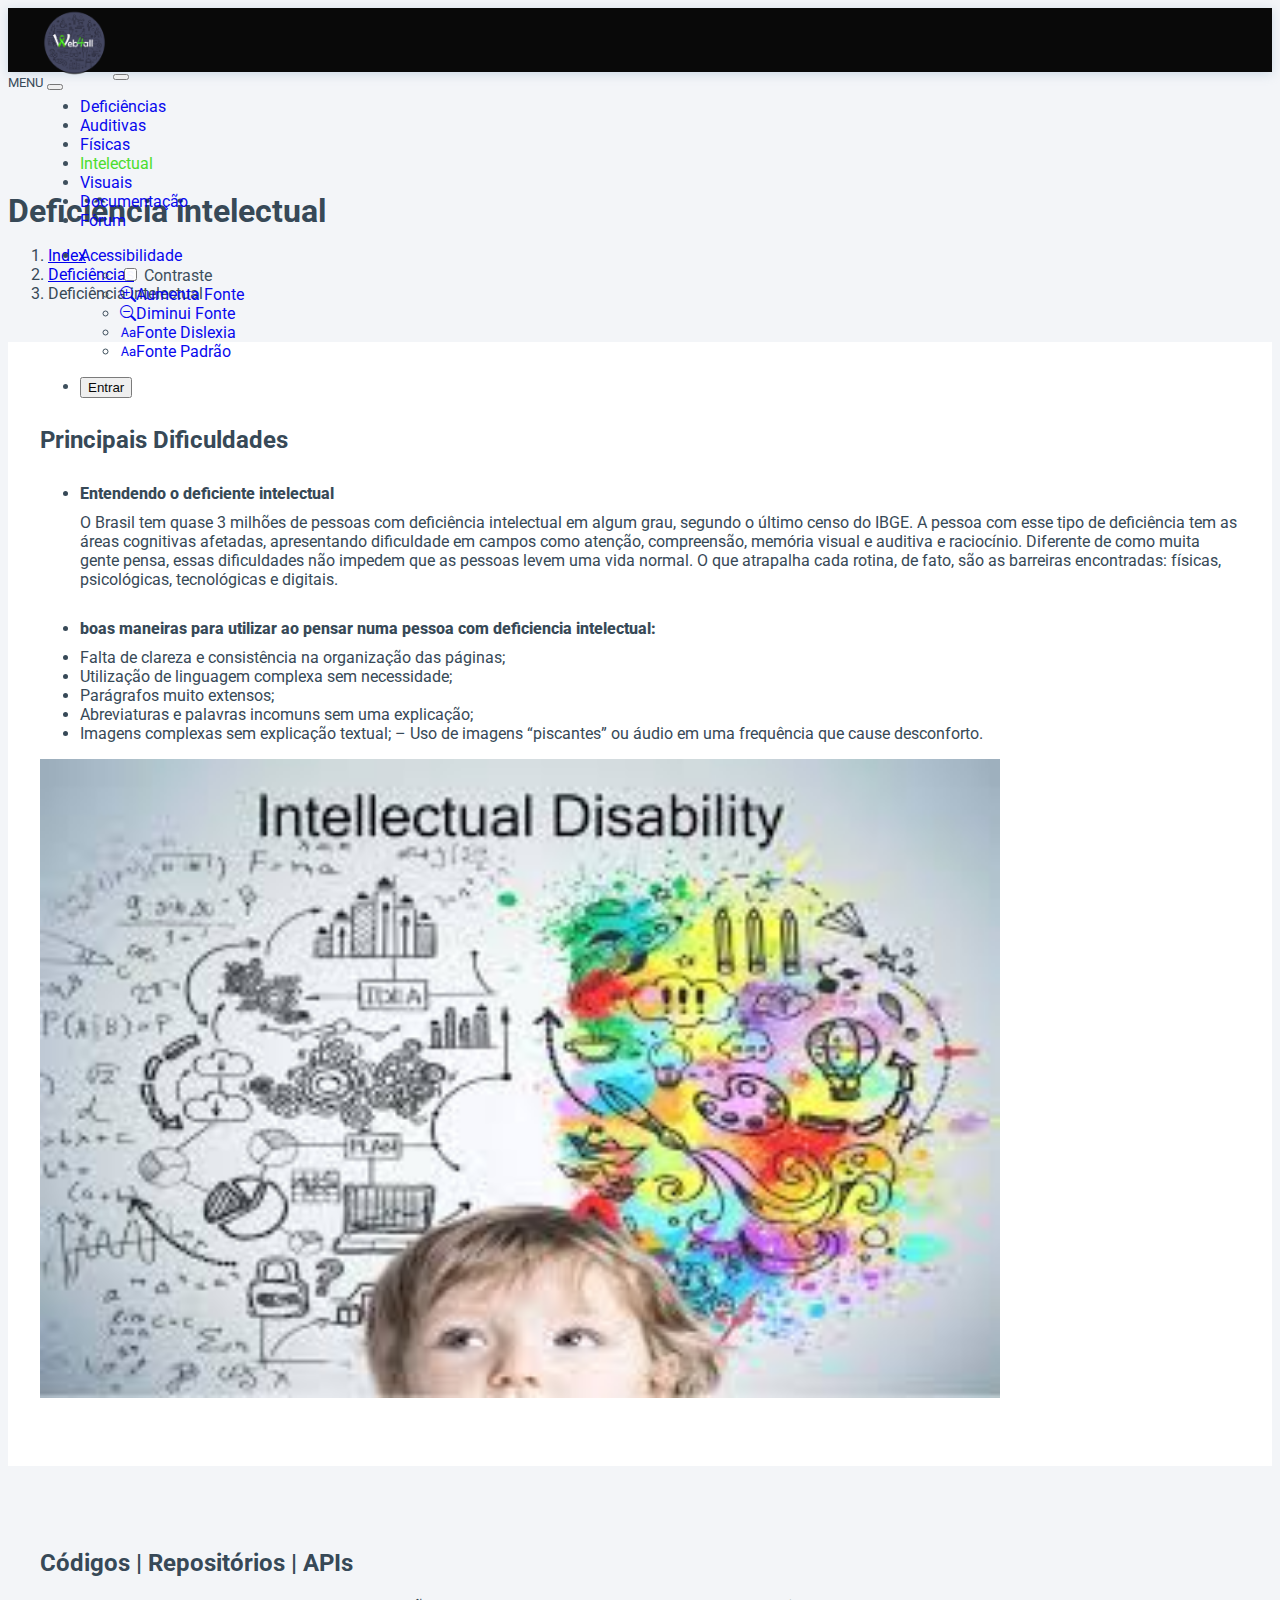
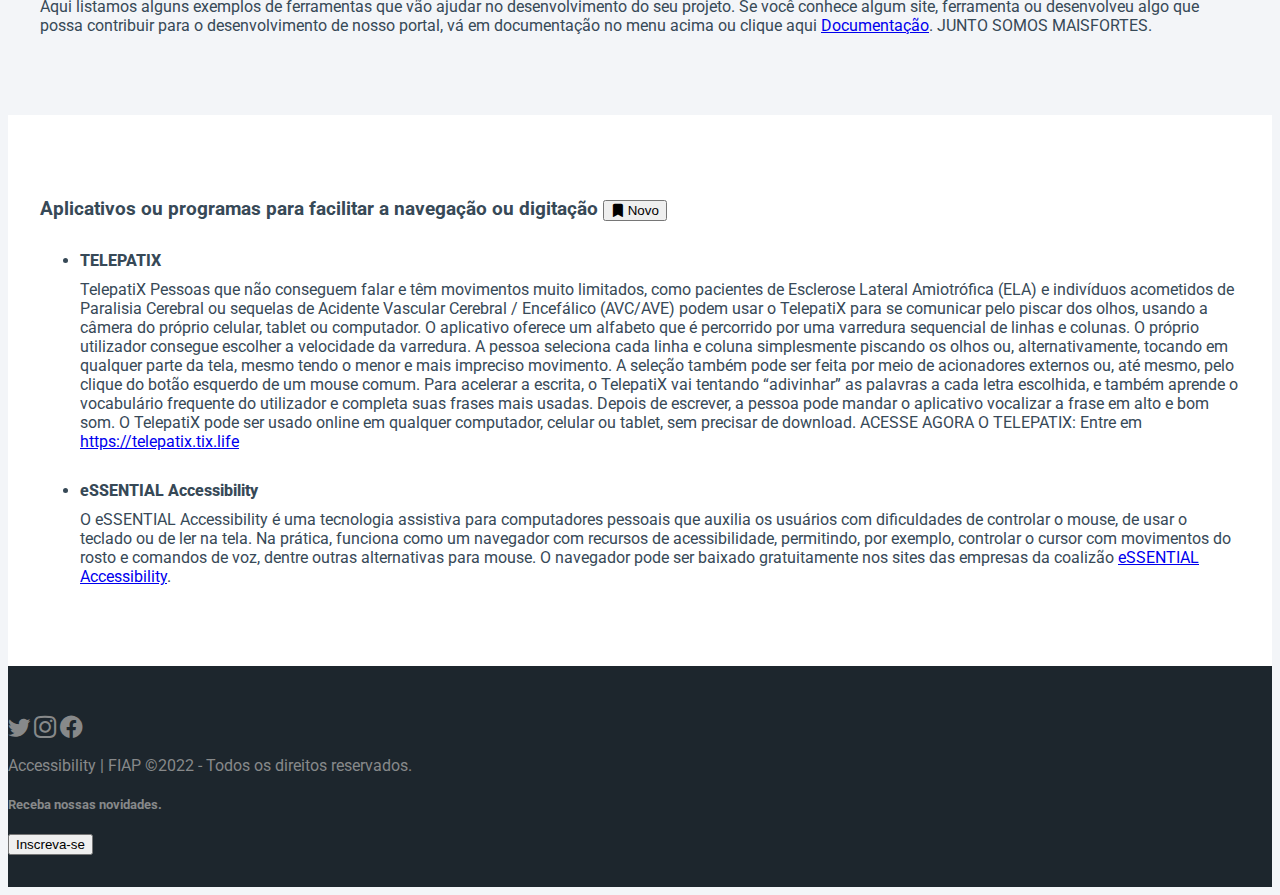
<file: pages/deficiencias_intelectual.html>
<!DOCTYPE html>
<html lang="pt-BR" class="h-100">

<head>
	<meta charset="UTF-8">
	<meta http-equiv="X-UA-Compatible" content="IE=edge">
	<meta name="viewport" content="width=device-width, initial-scale=1">
	<link rel="icon" href="">
	<title>Accessibility | intelectual</title>

	<!------ Css ------>
	<link rel="stylesheet" type="text/css"
		href="https://cdn.jsdelivr.net/npm/bootstrap@5.2.0-beta1/dist/css/bootstrap.min.css"
		integrity="sha384-0evHe/X+R7YkIZDRvuzKMRqM+OrBnVFBL6DOitfPri4tjfHxaWutUpFmBp4vmVor" crossorigin="anonymous">
	<link rel="stylesheet" type="text/css" href="../css/style.css">

	<!----- Icons ----->
	<link rel="stylesheet" type="text/css"
		href="https://cdn.jsdelivr.net/npm/bootstrap-icons@1.9.1/font/bootstrap-icons.css">
	<link rel="stylesheet" type="text/css"
		href="https://cdnjs.cloudflare.com/ajax/libs/font-awesome/5.15.4/css/all.min.css">
</head>

<body>
	<header>
		<nav class="navbar navbar-expand-lg navbar-dark fixed-top">
			<a href="../index.html" class="navbar-brand">
				<img src="../images/web4allredondo.png" class="img-fluid img-logo" alt="Logo Web 4 All">
			</a>
			<button class="navbar-toggler" type="button" data-bs-toggle="collapse" data-bs-target="#nav-navbar"
				aria-expanded="false">
				<span class="navbar-toggler-icon"></span>
			</button>
			<div class="collapse navbar-collapse" id="nav-navbar">
				<ul class="navbar-nav me-auto">
					<li class="nav-item"><a class="nav-link" href="deficiencias.html">Deficiências</a></li>
					<li class="nav-item"><a class="nav-link" href="deficiencias_auditivas.html">Auditivas</a></li>
					<li class="nav-item"><a class="nav-link" href="deficiencias_fisicas.html">Físicas</a></li>
					<li class="nav-item"><a class="nav-link active" href="deficiencias_intelectual.html">Intelectual</a>
					</li>
					<li class="nav-item"><a class="nav-link" href="deficiencias_visuais.html">Visuais</a></li>
					<li class="nav-item"><a class="nav-link" href="documentacao.html">Documentação</a></li>
					<li class="nav-item"><a class="nav-link" href="forum.html">Fórum</a></li>
				</ul>
				<ul class="navbar-nav ms-auto pe-3">
					<li class="nav-item dropdown">
						<a class="nav-link dropdown-toggle" href="#" role="button" data-bs-toggle="dropdown"
							aria-expanded="false">Acessibilidade</a>
						<ul class="dropdown-menu dropdown-menu-end">
							<li class="dropdown-item">
								<div class="form-check">
									<input class="form-check-input" type="checkbox" value="" id="chk">
									<label class="form-check-label" for="chk">Contraste</label>
								</div>
							</li>
							<li><a href="#" class="dropdown-item" onclick="aumenta()"><i
										class="bi bi-zoom-in text-end pe-1"></i>Aumenta Fonte</a></li>
							<li><a href="#" class="dropdown-item" onclick="diminui()"><i
										class="bi bi-zoom-out text-end pe-1"></i>Diminui Fonte</a></li>
							<li><a href="#" class="dropdown-item" onclick="dislexia()"><i
										class="bi bi-type pe-1"></i>Fonte Dislexia</a></li>
							<li><a href="#" class="dropdown-item" onclick="roboto()"><i
										class="bi bi-type pe-1"></i>Fonte Padrão</a></li>
						</ul>
					</li>
				</ul>
				<ul class="navbar-nav">
					<li class="nav-item">
						<button type="button" class="btn btn-outline-info btn-sm" data-bs-toggle="offcanvas"
							data-bs-target="#offcanvas-login">Entrar</button>
					</li>
				</ul>
			</div>
		</nav>

		<!----- Offcanvas ----->
		<div class="offcanvas offcanvas-end" id="offcanvas-login">
			<div class="offcanvas-header">
				<small>MENU</small>
				<button type="button" class="btn-close text-reset" data-bs-dismiss="offcanvas"
					aria-label="Close"></button>
			</div>
			<div class="offcanvas-body">

			</div>
		</div>
	</header>

	<!----- Conteúdo ----->
	<main>
		<section>
			<div class="container">
				<div class="row">
					<div class="col-sm-12 col-md-6">
						<h1 class="fw-bold">Deficiência intelectual</h1>
					</div>
					<div class="col-sm-12 col-md-6 d-md-flex justify-content-md-end">
						<nav aria-label="breadcrumb">
							<ol class="breadcrumb">
								<li class="breadcrumb-item"><a href="../index.html">Index</a></li>
								<li class="breadcrumb-item"><a href="deficiencias.html">Deficiências</a></li>
								<li class="breadcrumb-item active">Deficiência intelectual</li>
							</ol>
						</nav>
					</div>
				</div>
			</div>
		</section>

		<!------ Conteúdo ------>
		<article class="article-card">
			<div class="container">
				<div class="row row-cols-1 row-cols-sm-1 row-cols-md-2 row-cols-lg-2 g-4">
					<div class="col">
						<h2 class="mb-4">Principais Dificuldades</h2>
						<ul>
							<li class="lista_title"> Entendendo o deficiente intelectual</li>
							<li class="lista_none">
								O Brasil tem quase 3 milhões de pessoas com deficiência intelectual em algum grau,
								segundo o último censo do
								IBGE. A pessoa com esse tipo de deficiência tem as áreas cognitivas afetadas,
								apresentando dificuldade em campos
								como atenção, compreensão, memória visual e auditiva e raciocínio.

								Diferente de como muita gente pensa, essas dificuldades não impedem que as pessoas levem
								uma vida normal. O que
								atrapalha cada rotina, de fato, são as barreiras encontradas: físicas, psicológicas,
								tecnológicas e digitais.
							</li>
							<li class="lista_title">boas maneiras para utilizar ao pensar numa pessoa com deficiencia
								intelectual:</li>
							<li class="lista_none">
							<li>Falta de clareza e consistência na organização das páginas;

							<li> Utilização de linguagem complexa sem necessidade;

							<li> Parágrafos muito extensos;

							<li> Abreviaturas e palavras incomuns sem uma explicação;

							<li> Imagens complexas sem explicação textual;

								– Uso de imagens “piscantes” ou áudio em uma frequência que cause desconforto.
							</li>
						</ul>
					</div>
					<div class="col d-md-flex justify-content-md-center">
						<img src="../images/deficiencia_intelectual.jpg" class="accessibility-img-dicas"
							alt="deficiencia intelectual." title="deficiencia intelectual">
					</div>
				</div>
			</div>
		</article>
		<article>
			<div class="container">
				<h2 class="text-center">Códigos | Repositórios | APIs</h2>
				<p>
					Aqui listamos alguns exemplos de ferramentas que vão ajudar no desenvolvimento do seu projeto.
					Se você conhece algum site, ferramenta ou desenvolveu algo que possa contribuir para o
					desenvolvimento de nosso portal, vá em documentação no menu acima ou clique aqui <a
						href="documentacao.html">Documentação</a>.
					JUNTO SOMOS MAISFORTES.
				</p>
			</div>
		</article>

		<!------ Exemplos ------>
		<article class="article-card">
			<div class="container">
				<h3>Aplicativos ou programas para facilitar a navegação ou digitação <button type="button" class="btn btn-green"><i class="bi bi-bookmark-fill"></i>
					Novo</button></h3>
				<ul>
					<li class="lista_title">TELEPATIX</li>
					<li class="lista_none">
						TelepatiX
						Pessoas que não conseguem falar e têm movimentos muito limitados, como pacientes de
						Esclerose Lateral Amiotrófica
						(ELA) e indivíduos acometidos de Paralisia Cerebral ou sequelas de Acidente Vascular
						Cerebral / Encefálico
						(AVC/AVE) podem usar o TelepatiX para se comunicar pelo piscar dos olhos, usando a câmera do
						próprio celular,
						tablet ou computador. O aplicativo oferece um alfabeto que é percorrido por uma varredura
						sequencial de linhas e
						colunas. O próprio utilizador consegue escolher a velocidade da varredura.
						A pessoa seleciona cada linha e coluna simplesmente piscando os olhos ou, alternativamente,
						tocando em qualquer
						parte da tela, mesmo tendo o menor e mais impreciso movimento. A seleção também pode ser
						feita por meio de
						acionadores externos ou, até mesmo, pelo clique do botão esquerdo de um mouse comum.
						Para acelerar a escrita, o TelepatiX vai tentando “adivinhar” as palavras a cada letra
						escolhida, e também aprende
						o vocabulário frequente do utilizador e completa suas frases mais usadas. Depois de
						escrever, a pessoa pode mandar
						o aplicativo vocalizar a frase em alto e bom som.
						O TelepatiX pode ser usado online em qualquer computador, celular ou tablet, sem precisar de
						download.
						ACESSE AGORA O TELEPATIX: Entre em <a
							href="https://telepatix.tix.life" target="_blank">https://telepatix.tix.life</a>
					</li>
					<li class="lista_title">eSSENTIAL Accessibility</li>
					<li class="lista_none">
						O eSSENTIAL Accessibility é uma tecnologia assistiva para computadores pessoais que auxilia
						os usuários com
						dificuldades de controlar o mouse, de usar o teclado ou de ler na tela. Na prática, funciona
						como um navegador
						com recursos de acessibilidade, permitindo, por exemplo, controlar o cursor com movimentos
						do rosto e comandos de
						voz, dentre outras alternativas para mouse. O navegador pode ser baixado gratuitamente nos
						sites das empresas da coalizão <a href="https://www.essentialaccessibility.com/" target="_blank"> eSSENTIAL Accessibility</a>.
					</li>
				</ul>
			</div>
		</article>
	</main>

	<!------- Footer ------->
	<footer>
		<div class="container">
			<div class="row">
				<div class="col-sm-12 col-md-9">
					<div class="text-primary">
						<i class="bi bi-twitter"></i>
						<i class="bi bi-instagram ms-3"></i>
						<i class="bi bi-facebook ms-3"></i>
					</div>
					<p>Accessibility | FIAP &copy;2022 - Todos os direitos reservados.</p>
				</div>
				<div class="col-sm-12 col-md-3">
					<h5>Receba nossas novidades.</h5>
					<button type="button" class="btn btn-outline-warning">Inscreva-se</button>
				</div>
			</div>
		</div>
	</footer>

	<!------ VLibras ------>
	<div vw class="enabled">
		<div vw-access-button class="active"></div>
		<div vw-plugin-wrapper>
			<div class="vw-plugin-top-wrapper"></div>
		</div>
	</div>

	<!----- JavaScript ----->
	<script type="text/javascript" src="https://code.jquery.com/jquery-3.5.1.js"></script>
	<script type="text/javascript"
		src="https://cdn.jsdelivr.net/npm/bootstrap@5.2.0-beta1/dist/js/bootstrap.bundle.min.js"
		integrity="sha384-pprn3073KE6tl6bjs2QrFaJGz5/SUsLqktiwsUTF55Jfv3qYSDhgCecCxMW52nD2" crossorigin="anonymous">
	</script>
	<script type="text/javascript" src="https://vlibras.gov.br/app/vlibras-plugin.js"></script>
	<script type="text/javascript">
		new window.VLibras.Widget('https://vlibras.gov.br/app');
	</script>
	<script type="text/javascript" src="../js/accessibility-dark-mode.js"></script>
</body>

</html>
</file>
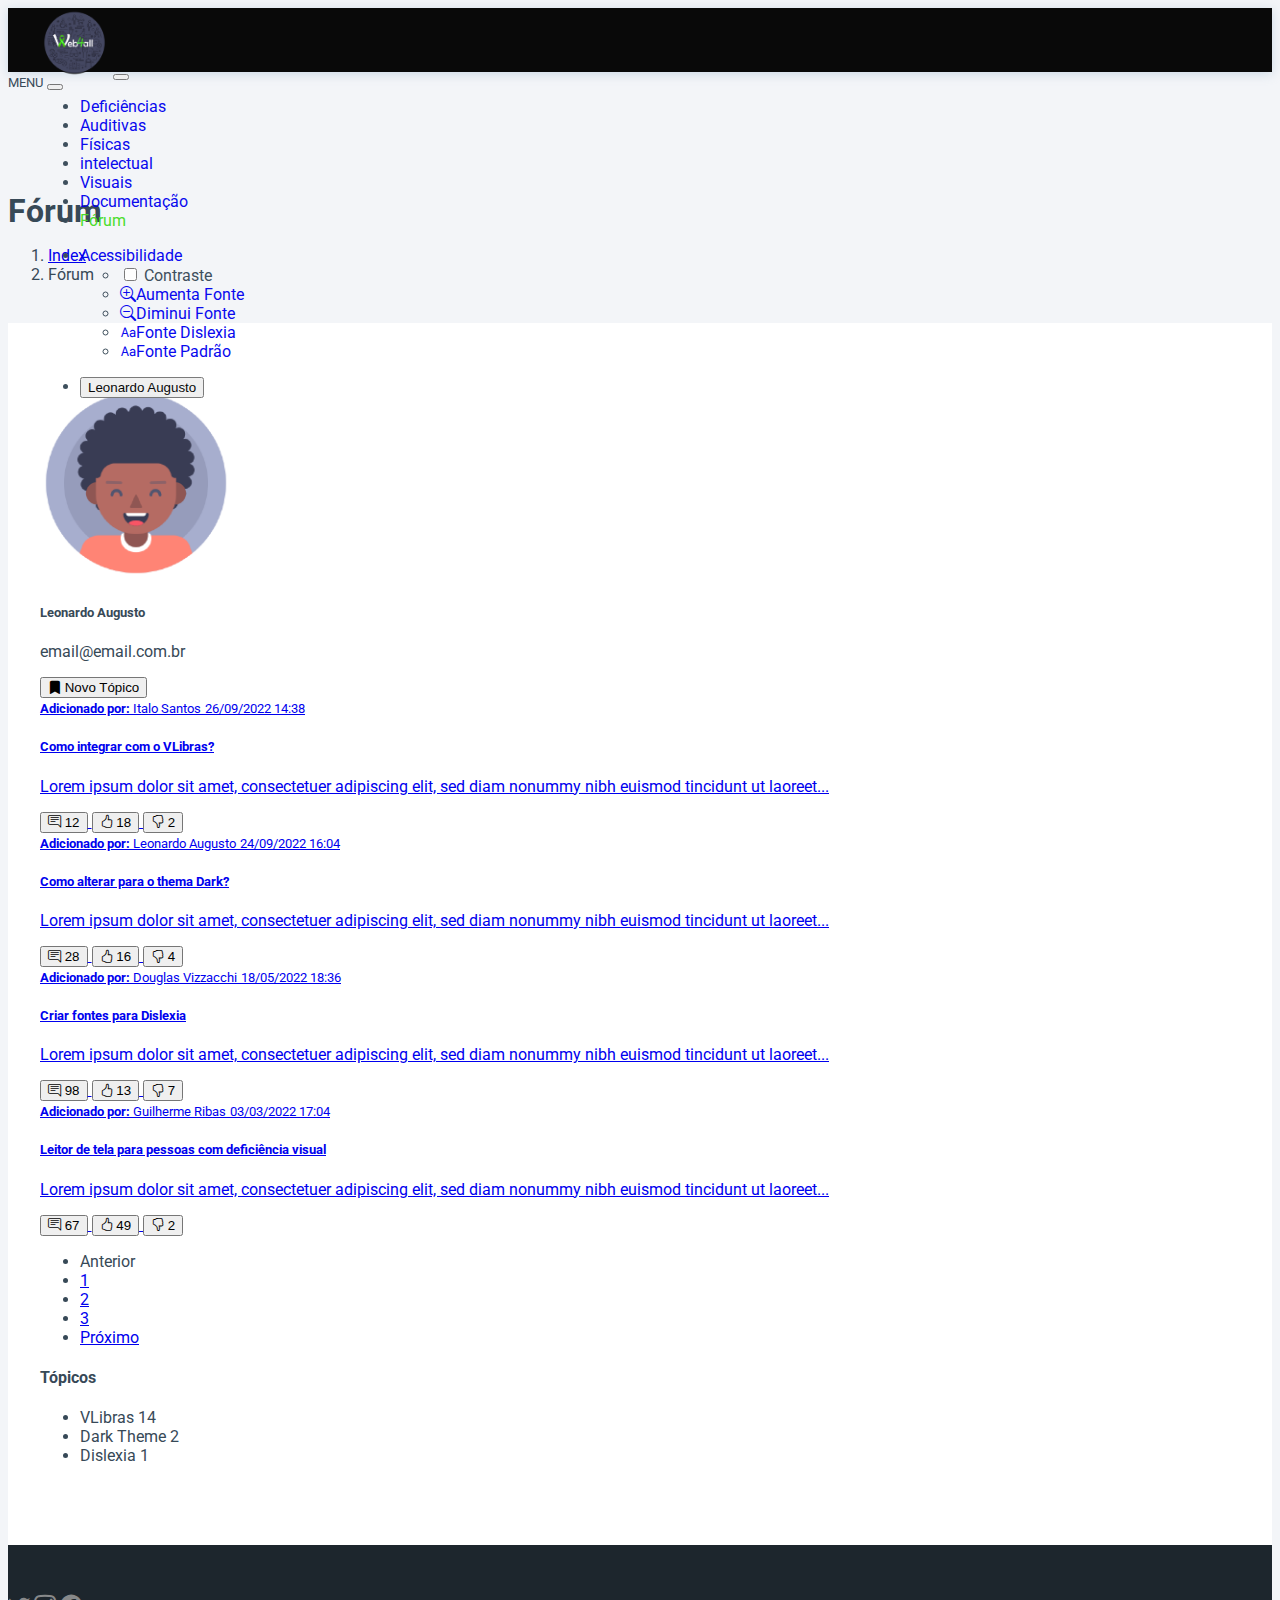
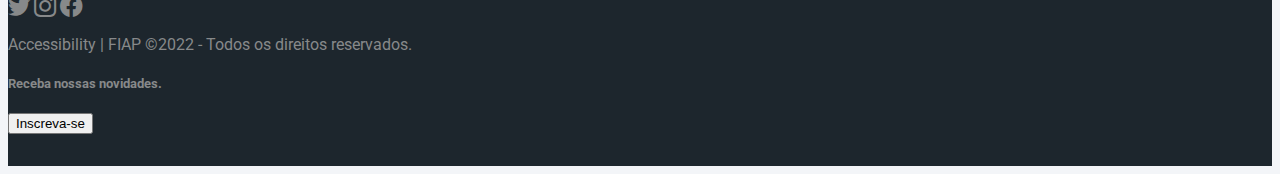
<file: pages/forum.html>
<!DOCTYPE html>
<html lang="pt-BR" class="h-100">

<head>
	<meta charset="UTF-8">
	<meta http-equiv="X-UA-Compatible" content="IE=edge">
	<meta name="viewport" content="width=device-width, initial-scale=1">
	<link rel="icon" href="">
	<title>Accessibility | Fórum</title>

	<!------ Css ------>
	<link rel="stylesheet" type="text/css"
		href="https://cdn.jsdelivr.net/npm/bootstrap@5.2.0-beta1/dist/css/bootstrap.min.css"
		integrity="sha384-0evHe/X+R7YkIZDRvuzKMRqM+OrBnVFBL6DOitfPri4tjfHxaWutUpFmBp4vmVor" crossorigin="anonymous">
	<link rel="stylesheet" type="text/css" href="../css/highlight-theme.css">
	<link rel="stylesheet" type="text/css" href="../css/style.css">

	<!----- Icons ----->
	<link rel="stylesheet" type="text/css"
		href="https://cdn.jsdelivr.net/npm/bootstrap-icons@1.9.1/font/bootstrap-icons.css">
	<link rel="stylesheet" type="text/css"
		href="https://cdnjs.cloudflare.com/ajax/libs/font-awesome/5.15.4/css/all.min.css">
</head>

<body>
	<header>
		<nav class="navbar navbar-expand-lg navbar-dark fixed-top">
			<a href="../index.html" class="navbar-brand">
				<img src="../images/web4allredondo.png" class="img-fluid img-logo" alt="Logo Web 4 All">
			</a>
			<button class="navbar-toggler" type="button" data-bs-toggle="collapse" data-bs-target="#nav-navbar"
				aria-expanded="false">
				<span class="navbar-toggler-icon"></span>
			</button>
			<div class="collapse navbar-collapse" id="nav-navbar">
				<ul class="navbar-nav me-auto">
					<li class="nav-item"><a class="nav-link" href="deficiencias.html">Deficiências</a></li>
					<li class="nav-item"><a class="nav-link" href="deficiencias_auditivas.html">Auditivas</a></li>
					<li class="nav-item"><a class="nav-link" href="deficiencias_fisicas.html">Físicas</a></li>
					<li class="nav-item"><a class="nav-link" href="deficiencias_intelectual.html">intelectual</a></li>
					<li class="nav-item"><a class="nav-link" href="deficiencias_visuais.html">Visuais</a></li>
					<li class="nav-item"><a class="nav-link" href="documentacao.html">Documentação</a></li>
					<li class="nav-item"><a class="nav-link active" href="forum.html">Fórum</a></li>
				</ul>
				<ul class="navbar-nav ms-auto pe-3">
					<li class="nav-item dropdown">
						<a class="nav-link dropdown-toggle" href="#" role="button" data-bs-toggle="dropdown"
							aria-expanded="false">Acessibilidade</a>
						<ul class="dropdown-menu dropdown-menu-end">
							<li class="dropdown-item">
								<div class="form-check">
									<input class="form-check-input" type="checkbox" value="" id="chk">
									<label class="form-check-label" for="chk">Contraste</label>
								</div>
							</li>
							<li><a href="#" class="dropdown-item" onclick="aumenta()"><i
										class="bi bi-zoom-in text-end pe-1"></i>Aumenta Fonte</a></li>
							<li><a href="#" class="dropdown-item" onclick="diminui()"><i
										class="bi bi-zoom-out text-end pe-1"></i>Diminui Fonte</a></li>
							<li><a href="#" class="dropdown-item" onclick="dislexia()"><i
										class="bi bi-type pe-1"></i>Fonte Dislexia</a></li>
							<li><a href="#" class="dropdown-item" onclick="roboto()"><i
										class="bi bi-type pe-1"></i>Fonte Padrão</a></li>
						</ul>
					</li>
				</ul>
				<ul class="navbar-nav">
					<li class="nav-item">
						<button type="button" class="btn btn-outline-info btn-sm" data-bs-toggle="offcanvas"
							data-bs-target="#offcanvas-login">Leonardo Augusto</button>
					</li>
				</ul>
			</div>
		</nav>

		<!----- Offcanvas ----->
		<div class="offcanvas offcanvas-end" id="offcanvas-login">
			<div class="offcanvas-header">
				<small>MENU</small>
				<button type="button" class="btn-close text-reset" data-bs-dismiss="offcanvas"
					aria-label="Close"></button>
			</div>
			<div class="offcanvas-body">

			</div>
		</div>
	</header>

	<!----- Conteúdo ----->
	<main>
		<section>
			<div class="container">
				<div class="row">
					<div class="col-sm-12 col-md-6">
						<h1 class="fw-bold">Fórum</h1>
					</div>
					<div class="col-sm-12 col-md-6 d-md-flex justify-content-md-end">
						<nav aria-label="breadcrumb">
							<ol class="breadcrumb">
								<li class="breadcrumb-item"><a href="../index.html">Index</a></li>
								<li class="breadcrumb-item active">Fórum</li>
							</ol>
						</nav>
					</div>
				</div>
			</div>
		</section>

		<!------ Conteúdo ------>
		<article class="article-card">
			<div class="container">
				<div class="row">
					<div class="col-sm-12 col-md-3">
						<div class="text-center m-4">
							<img src="../images/avatar.png" class="image-avatar mb-2" alt="">
							<h5 class="fw-bold">Leonardo Augusto</h5>
							<p class="card-text">email@email.com.br</p>
						</div>
						<div class="d-grid gap-2">
							<button type="button" class="btn btn-green"><i class="bi bi-bookmark-fill"></i> Novo
								Tópico</button>
						</div>
					</div>
					<div class="col-sm-12 col-md-6">
						<div class="list-group list-group-flush mb-4">
							<a href="#modal_documentacao" class="list-group-item list-group-item-action"
								data-bs-toggle="modal">
								<div class="d-flex w-100 justify-content-between mb-1">
									<small><strong>Adicionado por:</strong> Italo Santos</small>
									<small>26/09/2022 14:38</small>
								</div>
								<h5 class="mb-2 fw-bold text-primary">Como integrar com o VLibras?</h5>
								<p class="mb-1">Lorem ipsum dolor sit amet, consectetuer adipiscing elit, sed diam
									nonummy nibh euismod tincidunt ut laoreet...</p>
								<div class="d-grid gap-2 d-md-flex justify-content-md-end">
									<button type="button" class="btn btn-outline-primary btn-sm"><i
											class="bi bi-chat-right-text"></i> 12</button>
									<button type="button" class="btn btn-outline-success btn-sm"><i
											class="bi bi-hand-thumbs-up"></i> 18</button>
									<button type="button" class="btn btn-outline-danger btn-sm"><i
											class="bi bi-hand-thumbs-down"></i> 2</button>
								</div>
							</a>
							<a href="#modal_documentacao" class="list-group-item list-group-item-action"
								data-bs-toggle="modal">
								<div class="d-flex w-100 justify-content-between mb-1">
									<small><strong>Adicionado por:</strong> Leonardo Augusto</small>
									<small>24/09/2022 16:04</small>
								</div>
								<h5 class="mb-2 fw-bold text-primary">Como alterar para o thema Dark?</h5>
								<p class="mb-1">Lorem ipsum dolor sit amet, consectetuer adipiscing elit, sed diam
									nonummy nibh euismod tincidunt ut laoreet...</p>
								<div class="d-grid gap-2 d-md-flex justify-content-md-end">
									<button type="button" class="btn btn-outline-primary btn-sm"><i
											class="bi bi-chat-right-text"></i> 28</button>
									<button type="button" class="btn btn-outline-success btn-sm"><i
											class="bi bi-hand-thumbs-up"></i> 16</button>
									<button type="button" class="btn btn-outline-danger btn-sm"><i
											class="bi bi-hand-thumbs-down"></i> 4</button>
								</div>
							</a>
							<a href="#modal_documentacao" class="list-group-item list-group-item-action"
								data-bs-toggle="modal">
								<div class="d-flex w-100 justify-content-between mb-1">
									<small><strong>Adicionado por:</strong> Douglas Vizzacchi</small>
									<small>18/05/2022 18:36</small>
								</div>
								<h5 class="mb-2 fw-bold text-primary">Criar fontes para Dislexia</h5>
								<p class="mb-1">Lorem ipsum dolor sit amet, consectetuer adipiscing elit, sed diam
									nonummy nibh euismod tincidunt ut laoreet...</p>
								<div class="d-grid gap-2 d-md-flex justify-content-md-end">
									<button type="button" class="btn btn-outline-primary btn-sm"><i
											class="bi bi-chat-right-text"></i> 98</button>
									<button type="button" class="btn btn-outline-success btn-sm"><i
											class="bi bi-hand-thumbs-up"></i> 13</button>
									<button type="button" class="btn btn-outline-danger btn-sm"><i
											class="bi bi-hand-thumbs-down"></i> 7</button>
								</div>
							</a>
							<a href="#modal_documentacao" class="list-group-item list-group-item-action"
								data-bs-toggle="modal">
								<div class="d-flex w-100 justify-content-between mb-1">
									<small><strong>Adicionado por:</strong> Guilherme Ribas</small>
									<small>03/03/2022 17:04</small>
								</div>
								<h5 class="mb-2 fw-bold text-primary">Leitor de tela para pessoas com deficiência visual
								</h5>
								<p class="mb-1">Lorem ipsum dolor sit amet, consectetuer adipiscing elit, sed diam
									nonummy nibh euismod tincidunt ut laoreet...</p>
								<div class="d-grid gap-2 d-md-flex justify-content-md-end">
									<button type="button" class="btn btn-outline-primary btn-sm"><i
											class="bi bi-chat-right-text"></i> 67</button>
									<button type="button" class="btn btn-outline-success btn-sm"><i
											class="bi bi-hand-thumbs-up"></i> 49</button>
									<button type="button" class="btn btn-outline-danger btn-sm"><i
											class="bi bi-hand-thumbs-down"></i> 2</button>
								</div>
							</a>
						</div>

						<!------ Paginação ------>
						<nav>
							<ul class="pagination justify-content-end">
								<li class="page-item disabled"><a class="page-link">Anterior</a></li>
								<li class="page-item active"><a class="page-link" href="#">1</a></li>
								<li class="page-item"><a class="page-link" href="#">2</a></li>
								<li class="page-item"><a class="page-link" href="#">3</a></li>
								<li class="page-item"><a class="page-link" href="#">Próximo</a></li>
							</ul>
						</nav>
					</div>
					<div class="col-sm-12 col-md-3">
						<h4 class="text-center fw-bold">Tópicos</h4>
						<ul class="list-group list-group-flush">
							<li class="list-group-item d-flex justify-content-between align-items-center">
								VLibras
								<span class="badge bg-primary rounded-pill">14</span>
							</li>
							<li class="list-group-item d-flex justify-content-between align-items-center">
								Dark Theme
								<span class="badge bg-primary rounded-pill">2</span>
							</li>
							<li class="list-group-item d-flex justify-content-between align-items-center">
								Dislexia
								<span class="badge bg-primary rounded-pill">1</span>
							</li>
						</ul>
					</div>
				</div>
			</div>
		</article>
	</main>

	<!------- Footer ------->
	<footer>
		<div class="container">
			<div class="row">
				<div class="col-sm-12 col-md-9">
					<div class="text-primary">
						<i class="bi bi-twitter"></i>
						<i class="bi bi-instagram ms-3"></i>
						<i class="bi bi-facebook ms-3"></i>
					</div>
					<p>Accessibility | FIAP &copy;2022 - Todos os direitos reservados.</p>
				</div>
				<div class="col-sm-12 col-md-3">
					<h5>Receba nossas novidades.</h5>
					<button type="button" class="btn btn-outline-warning">Inscreva-se</button>
				</div>
			</div>
		</div>
	</footer>

	<!------ VLibras ------>
	<div vw class="enabled">
		<div vw-access-button class="active"></div>
		<div vw-plugin-wrapper>
			<div class="vw-plugin-top-wrapper"></div>
		</div>
	</div>

	<!----- JavaScript ----->
	<script type="text/javascript" src="https://code.jquery.com/jquery-3.5.1.js"></script>
	<script type="text/javascript"
		src="https://cdn.jsdelivr.net/npm/bootstrap@5.2.0-beta1/dist/js/bootstrap.bundle.min.js"
		integrity="sha384-pprn3073KE6tl6bjs2QrFaJGz5/SUsLqktiwsUTF55Jfv3qYSDhgCecCxMW52nD2" crossorigin="anonymous">
	</script>
	<script type="text/javascript" src="https://vlibras.gov.br/app/vlibras-plugin.js"></script>
	<script type="text/javascript">
		new window.VLibras.Widget('https://vlibras.gov.br/app');
	</script>
	<script type="text/javascript" src="../js/accessibility-dark-mode.js"></script>
</body>

</html>
</file>
<file: css/style.css>
@charset "UTF-8";
@import url('https://fonts.googleapis.com/css2?family=Poppins:wght@300&family=Roboto:wght@300&display=swap');
@font-face {
    font-family: opendyslexicaltaregular;
    src: url(../fonts/opendyslexicalta-regular-webfont.eot);
    src: url(../fonts/opendyslexicalta-regular-webfont.eot?#iefix) format('embedded-opentype'),
         url(../fonts/opendyslexicalta-regular-webfont.woff2) format('woff2'),
         url(../fonts/opendyslexicalta-regular-webfont.woff) format('woff'),
         url(../fonts/opendyslexicalta-regular-webfont.ttf) format('truetype'),
         url(../fonts/opendyslexicalta-regular-webfont.svg#opendyslexicaltaregular) format('svg');
    font-weight: normal;
    font-style: normal;
}
:root {
	--body-bg: #F3F5F8;
	--body-bg-card: #FFF;
	--body-card-bg: #FFF;
	--body-bg-footer: #1D262D;
	--font-color: #374957;
	--menu-shadow: 0 2px 10px 0 rgb(158 184 209 / 43%);
}

/******** Dark Mode ********/
.dark-mode {
    --body-bg: #202225;
	--body-bg-card: #36393F;
	--body-card-bg: #202225;
	--body-bg-footer: #202225;
	--font-color: #FFF;
    --menu-shadow: 0 2px 10px 0 rgb(32 34 37 / 43%);
}
/****************************/

/*********** Body ***********/
body {
	color: var(--font-color);
	font-family: 'Roboto', sans-serif;
	font-size: 16px !important;
	background-color: var(--body-bg)
}
/****************************/

/********** Header **********/
header nav.navbar {
	padding-right: 2rem !important;
	padding-left: 2rem !important;
	background-color: #000;
	opacity: 0.96;
	box-shadow: var(--menu-shadow);
	height: 4rem;
}
header nav.navbar a {
	text-decoration: none;
}
.img-logo{
	height: 4.3rem;
}
header nav.navbar .nav-item .active {
	color: #46dd25;
}

/****************************/


/*********** Main ***********/
main {
	margin-top: 3rem
}
/****************************/


/********* Sections *********/
section {
	padding: 2rem 0 1.4rem 0
}
section h1 {
	margin-bottom: 0
}
section nav {
	margin-top: .7rem;
	margin-bottom: 0
}
/****************************/

/********* Articles *********/
article {
	padding: 4rem 2rem
}
article.article-card {
	background-color: var(--body-bg-card)
}
article .accessibility-text {
	margin-top: 4%
}
article .accessibility-img {
	width: 60%;
	height: fit-content
}
article .accessibility-img-dicas {
	width: 80%;
	height: fit-content
}
article .lista_title {
	font-weight: 800;
	margin-top: 1.9rem
}
article .lista_none {
	list-style: none;
	margin-top: 0.6rem
}
article .repositorios {
	text-align: center
}
/****************************/

/*********** Card ***********/
.card {
	background-color: var(--body-card-bg);
}
.card img {
	height: 170px;
}
.card .card-button {
    padding: 1rem
}
/****************************/

/******* Janela Modal *******/
.modal .modal-header {
	padding: .6rem 1rem !important;
	border: none;
	box-shadow: var(--menu-shadow)
}
.modal-footer {
	border: none
}
/****************************/

/********** Button **********/
.btn-green {
--bs-btn-color: #FFF;
--bs-btn-bg: #26BE92;
--bs-btn-border-color: #26BE92;
--bs-btn-hover-color: #FFF;
--bs-btn-hover-bg: #22AB83;
--bs-btn-hover-border-color: #22AB83;
--bs-btn-focus-shadow-rgb: 32, 201, 151;
--bs-btn-active-color: #FFF;
--bs-btn-active-bg: var(--color-green);
--bs-btn-active-border-color: #26BE92;
--bs-btn-active-shadow: inset 0 3px 5px rgba(0, 0, 0, 0.125);
--bs-btn-disabled-color:#FFF;
--bs-btn-disabled-bg: #26BE92;
--bs-btn-disabled-border-color: #26BE92;
}
/****************************/

/********** Images **********/
img.image-avatar {
	width: 12rem;
	height: 12rem;
	border-radius: 50%
}
/****************************/

/********** Footer **********/
footer {
    padding: 3rem 0 2rem 0 !important;
	color: #87898a !important;
	background-color: var(--body-bg-footer)
}
footer i {
	font-size: 1.4rem;
    color: #87898a !important;
}
/****************************/

/********** @Media **********/
@media(max-width: 720px) {
	article {
		padding: 2rem 0
	}
	article .accessibility-text {
		margin-top: 0
	}
	article .accessibility-img {
		width: 100%
	}
	article .accessibility-img-dicas {
		width: 100%
	}
}
/****************************/
</file>
<file: css/highlight-theme.css>
/* Dracula Theme v1.2.5
 *
 * https://github.com/dracula/highlightjs
 *
 * Copyright 2016-present, All rights reserved
 *
 * Code licensed under the MIT license
 *
 * @author Denis Ciccale <dciccale@gmail.com>
 * @author Zeno Rocha <hi@zenorocha.com>
 */

.hljs {
    display: block;
    overflow-x: auto;
    padding: 0.5em;
    background: #282a36;
    border-radius: .4rem
}
  
.hljs-built_in,
.hljs-selector-tag,
.hljs-section,
.hljs-link {
    color: #8be9fd;
}
  
.hljs-keyword {
    color: #ff79c6;
}
  
.hljs,
.hljs-subst {
    color: #f8f8f2;
}
  
.hljs-title,
.hljs-attr,
.hljs-meta-keyword {
    font-style: italic;
    color: #50fa7b;
}
  
.hljs-string,
.hljs-meta,
.hljs-name,
.hljs-type,
.hljs-symbol,
.hljs-bullet,
.hljs-addition,
.hljs-variable,
.hljs-template-tag,
.hljs-template-variable {
    color: #f1fa8c;
}
  
.hljs-comment,
.hljs-quote,
.hljs-deletion {
    color: #6272a4;
}
  
.hljs-keyword,
.hljs-selector-tag,
.hljs-literal,
.hljs-title,
.hljs-section,
.hljs-doctag,
.hljs-type,
.hljs-name,
.hljs-strong {
    font-weight: bold;
}
  
.hljs-literal,
.hljs-number {
    color: #bd93f9;
}
  
.hljs-emphasis {
    font-style: italic;
}
</file>
